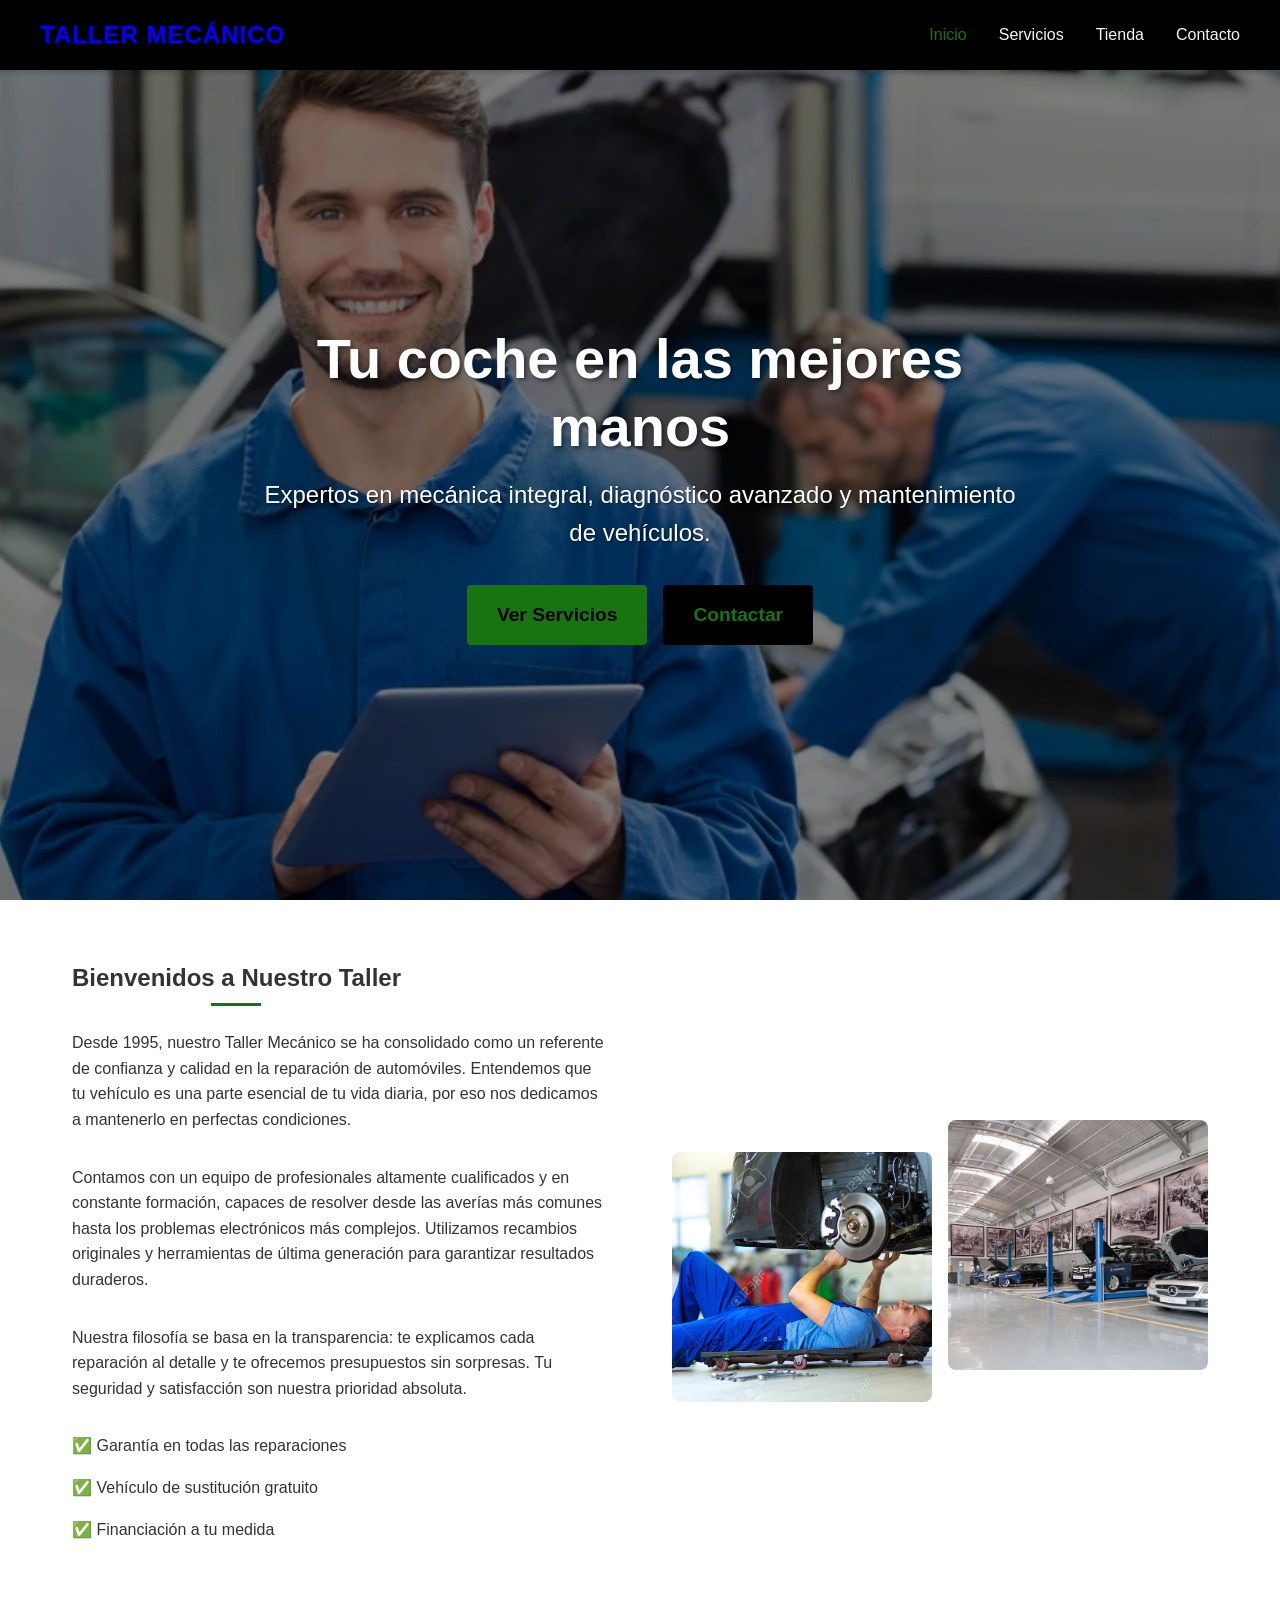
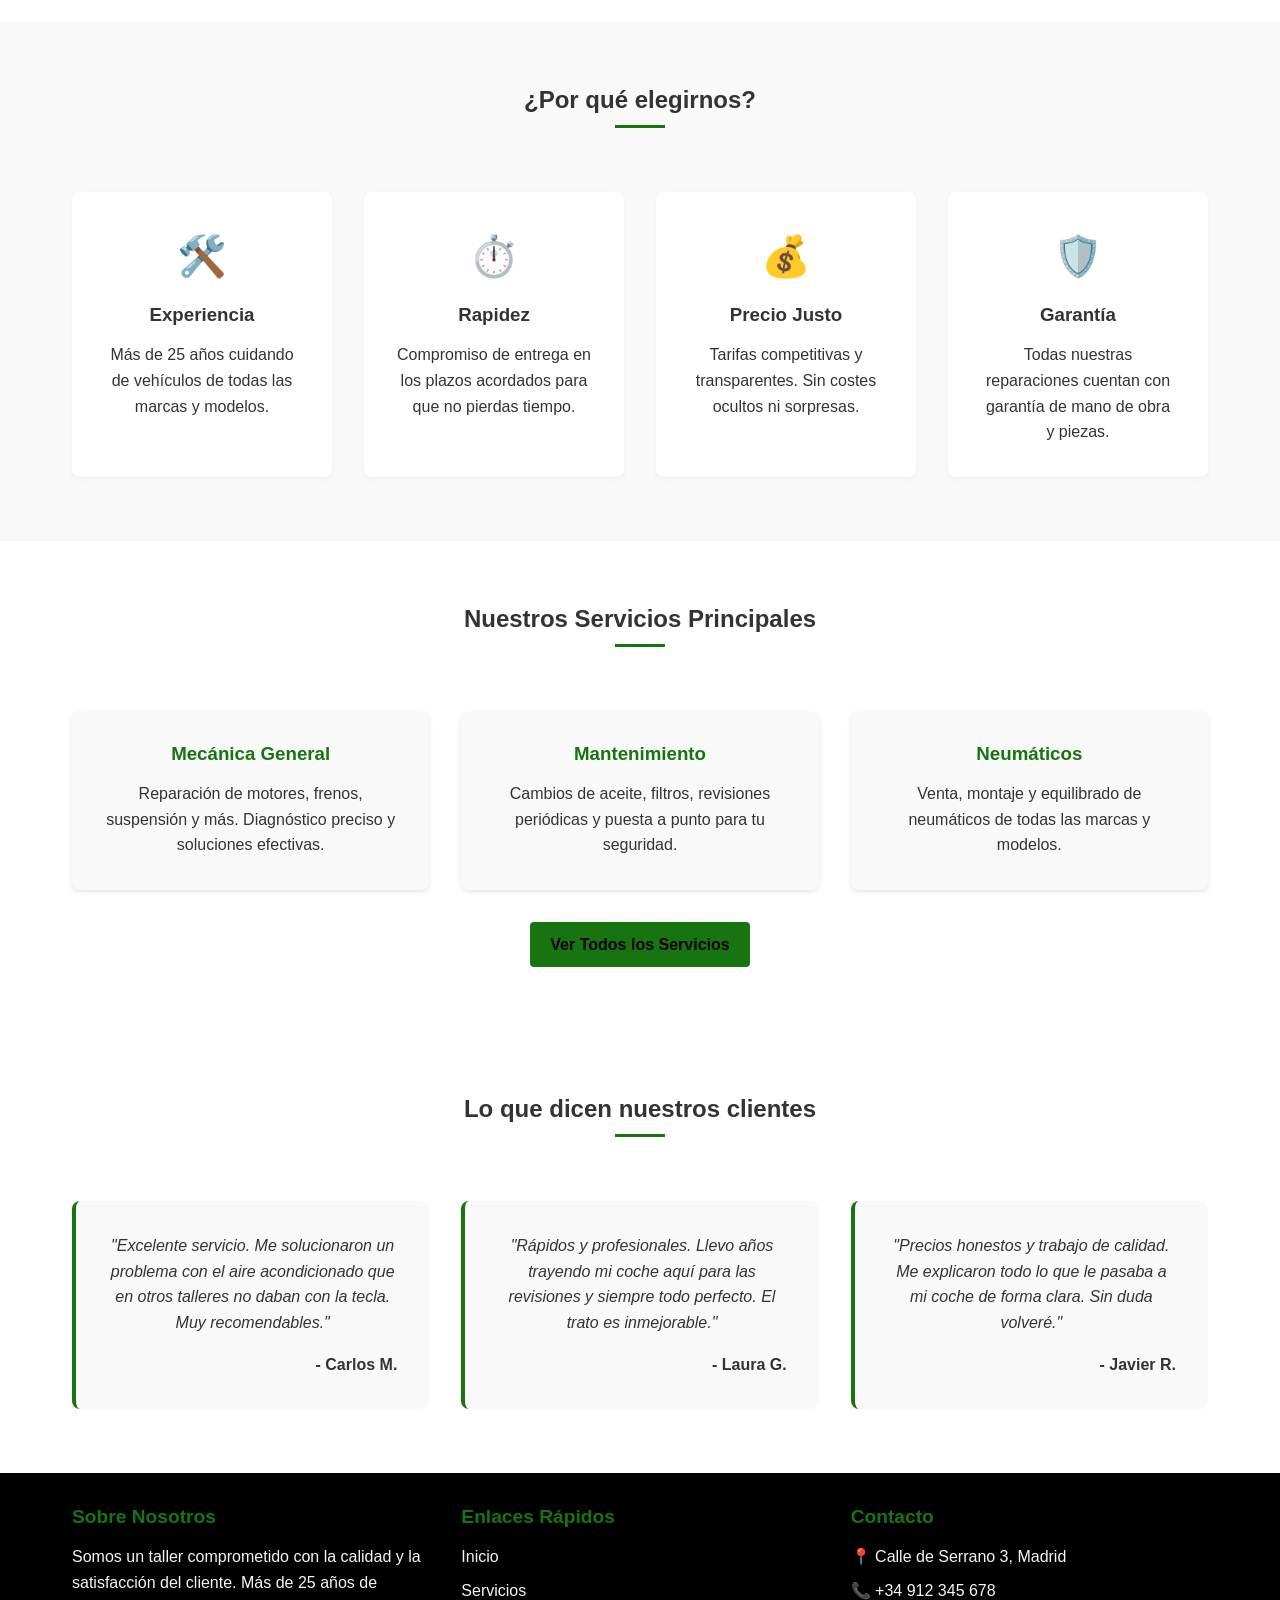
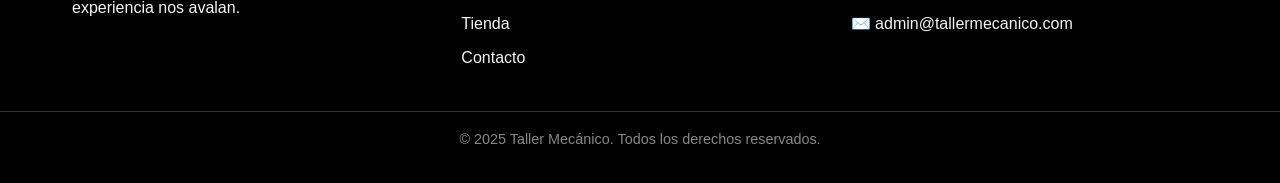
<file: index.html>
<!DOCTYPE html>
<html lang="es">

<head>
    <meta charset="UTF-8">
    <meta name="viewport" content="width=device-width, initial-scale=1.0">
    <title>Taller Mecánico - Inicio</title>
    <!-- Enlazamos nuestra hoja de estilos -->
    <link rel="stylesheet" href="css/style.css">
</head>

<body>
    <!-- Cabecera con Logo y Menú -->
    <header>
        <div class="header-container">
            <div class="logo">Taller Mecánico</div>
            <nav>
                <ul>
                    <li><a href="index.html" class="active">Inicio</a></li>
                    <li><a href="pages/services.html">Servicios</a></li>
                    <li><a href="pages/shop.html">Tienda</a></li>
                    <li><a href="pages/contact.html">Contacto</a></li>
                </ul>
            </nav>
        </div>
    </header>

    <!-- Contenido Principal (ocupa todo el ancho) -->
    <main class="main-full-width">

        <!-- Sección Hero (Imagen a pantalla completa) -->
        <section class="hero-fullscreen"
            style="background-image: url(imagenes/Taller\ mecanico.webp);">
            <div class="hero-overlay"></div>
            <div class="hero-content">
                <h1 class="hero-title">Tu coche en las mejores manos</h1>
                <p class="hero-subtitle">
                    Expertos en mecánica integral, diagnóstico avanzado y mantenimiento de vehículos.
                </p>
                <div class="hero-buttons">
                    <a href="pages/services.html" class="btn btn-large">Ver Servicios</a>
                    <a href="pages/contact.html" class="btn btn-large btn-alt">Contactar</a>
                </div>
            </div>
        </section>

        <!-- Sección Sobre Nosotros -->
        <section class="about-section">
            <div class="container-centered">
                <div class="about-container">
                    <div class="about-text">
                        <h2 class="section-title section-title-left">Bienvenidos a Nuestro Taller</h2>
                        <p class="mb-2">
                            Desde 1995, nuestro Taller Mecánico se ha consolidado como un referente de confianza y
                            calidad en la reparación de automóviles. Entendemos que tu vehículo es una parte esencial de
                            tu vida diaria, por eso nos dedicamos a mantenerlo en perfectas condiciones.
                        </p>
                        <p class="mb-2">
                            Contamos con un equipo de profesionales altamente cualificados y en constante formación,
                            capaces de resolver desde las averías más comunes hasta los problemas electrónicos más
                            complejos. Utilizamos recambios originales y herramientas de última generación para
                            garantizar resultados duraderos.
                        </p>
                        <p class="mb-2">
                            Nuestra filosofía se basa en la transparencia: te explicamos cada reparación al detalle y te
                            ofrecemos presupuestos sin sorpresas. Tu seguridad y satisfacción son nuestra prioridad
                            absoluta.
                        </p>
                        <ul style="list-style: none; margin-top: 1rem;">
                            <li class="mb-1">✅ Garantía en todas las reparaciones</li>
                            <li class="mb-1">✅ Vehículo de sustitución gratuito</li>
                            <li class="mb-1">✅ Financiación a tu medida</li>
                        </ul>
                    </div>
                    <div class="about-images">
                        <img src="imagenes/mecanico trabajando.jpg"
                            alt="Mecánico trabajando">
                        <img src="imagenes/taller moderno.jpg"
                            alt="Taller moderno">
                    </div>
                </div>
            </div>
        </section>

        <!-- Sección ¿Por qué elegirnos? -->
        <section class="features-section">
            <div class="container-centered">
                <h2 class="section-title">¿Por qué elegirnos?</h2>
                <div class="features-grid">
                    <div class="feature-item">
                        <div class="feature-icon">🛠️</div>
                        <h3>Experiencia</h3>
                        <p>Más de 25 años cuidando de vehículos de todas las marcas y modelos.</p>
                    </div>
                    <div class="feature-item">
                        <div class="feature-icon">⏱️</div>
                        <h3>Rapidez</h3>
                        <p>Compromiso de entrega en los plazos acordados para que no pierdas tiempo.</p>
                    </div>
                    <div class="feature-item">
                        <div class="feature-icon">💰</div>
                        <h3>Precio Justo</h3>
                        <p>Tarifas competitivas y transparentes. Sin costes ocultos ni sorpresas.</p>
                    </div>
                    <div class="feature-item">
                        <div class="feature-icon">🛡️</div>
                        <h3>Garantía</h3>
                        <p>Todas nuestras reparaciones cuentan con garantía de mano de obra y piezas.</p>
                    </div>
                </div>
            </div>
        </section>

        <!-- Resumen de Servicios -->
        <section class="summary-section">
            <h2 class="section-title">Nuestros Servicios Principales</h2>
            <div class="summary-grid">
                <div class="card-center">
                    <h3>Mecánica General</h3>
                    <p>Reparación de motores, frenos, suspensión y más. Diagnóstico preciso y soluciones efectivas.</p>
                </div>
                <div class="card-center">
                    <h3>Mantenimiento</h3>
                    <p>Cambios de aceite, filtros, revisiones periódicas y puesta a punto para tu seguridad.</p>
                </div>
                <div class="card-center">
                    <h3>Neumáticos</h3>
                    <p>Venta, montaje y equilibrado de neumáticos de todas las marcas y modelos.</p>
                </div>
            </div>
            <div class="text-center mt-2">
                <a href="pages/services.html" class="btn">Ver Todos los Servicios</a>
            </div>
        </section>

        <!-- Sección Testimonios -->
        <section class="testimonials-section">
            <div class="container-centered">
                <h2 class="section-title">Lo que dicen nuestros clientes</h2>
                <div class="features-grid">
                    <div class="testimonial-card">
                        <p class="testimonial-text">"Excelente servicio. Me solucionaron un problema con el aire
                            acondicionado que en otros talleres no daban con la tecla. Muy recomendables."</p>
                        <p class="testimonial-author">- Carlos M.</p>
                    </div>
                    <div class="testimonial-card">
                        <p class="testimonial-text">"Rápidos y profesionales. Llevo años trayendo mi coche aquí para las
                            revisiones y siempre todo perfecto. El trato es inmejorable."</p>
                        <p class="testimonial-author">- Laura G.</p>
                    </div>
                    <div class="testimonial-card">
                        <p class="testimonial-text">"Precios honestos y trabajo de calidad. Me explicaron todo lo que le
                            pasaba a mi coche de forma clara. Sin duda volveré."</p>
                        <p class="testimonial-author">- Javier R.</p>
                    </div>
                </div>
            </div>
        </section>
    </main>

    <!-- Pie de Página -->
    <footer>
        <div class="footer-container">
            <div class="footer-section">
                <h3>Sobre Nosotros</h3>
                <p>Somos un taller comprometido con la calidad y la satisfacción del cliente. Más de 25 años de
                    experiencia nos avalan.</p>
            </div>
            <div class="footer-section">
                <h3>Enlaces Rápidos</h3>
                <ul>
                    <li><a href="index.html">Inicio</a></li>
                    <li><a href="pages/services.html">Servicios</a></li>
                    <li><a href="pages/shop.html">Tienda</a></li>
                    <li><a href="pages/contact.html">Contacto</a></li>
                </ul>
            </div>
            <div class="footer-section">
                <h3>Contacto</h3>
                <ul>
                    <li>📍 Calle de Serrano 3, Madrid</li>
                    <li>📞 +34 912 345 678</li>
                    <li>✉️ admin@tallermecanico.com</li>
                </ul>
            </div>
        </div>
        <div class="copyright">
            &copy; 2025 Taller Mecánico. Todos los derechos reservados.
        </div>
    </footer>
</body>

</html>
</file>
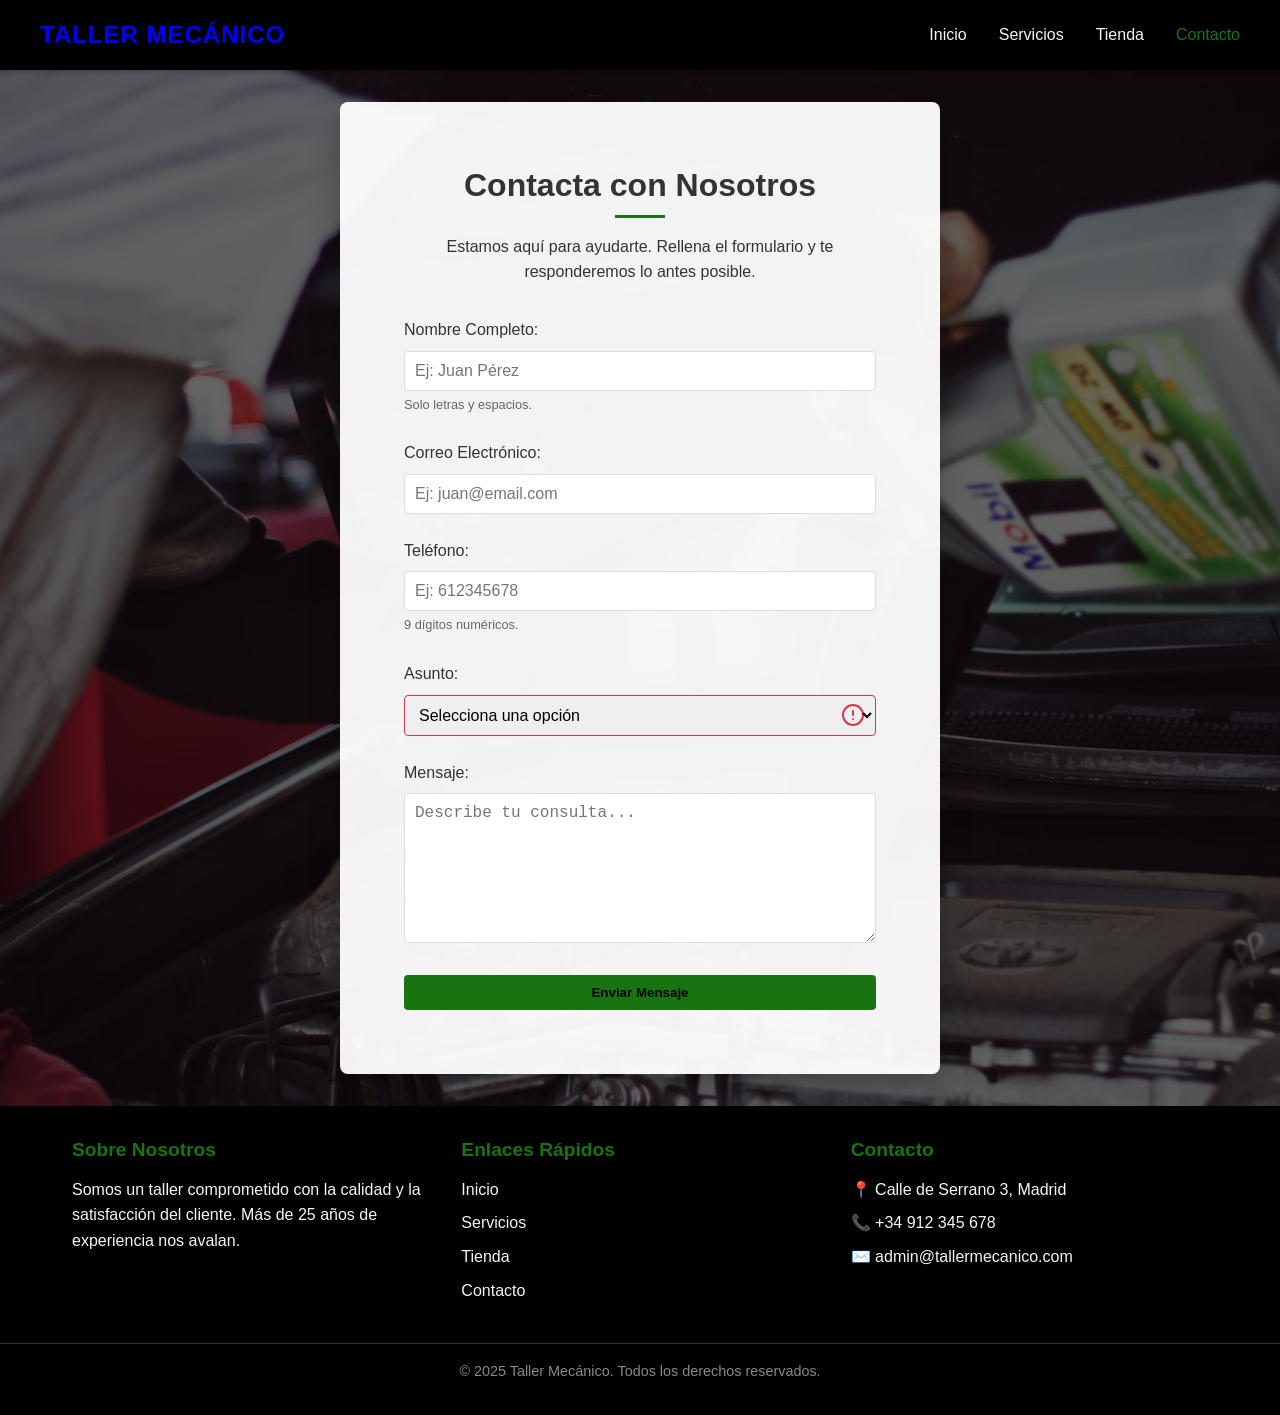
<file: pages/contact.html>
<!DOCTYPE html>
<html lang="es">

<head>
    <meta charset="UTF-8">
    <meta name="viewport" content="width=device-width, initial-scale=1.0">
    <title>Taller Mecánico - Contacto</title>
    <!-- Enlazamos hoja de estilos (subimos un nivel con ../) -->
    <link rel="stylesheet" href="../css/style.css">
</head>

<body>
    <!-- Cabecera -->
    <header>
        <div class="header-container">
            <div class="logo">Taller Mecánico</div>
            <nav>
                <ul>
                    <li><a href="../index.html">Inicio</a></li>
                    <li><a href="services.html">Servicios</a></li>
                    <li><a href="shop.html">Tienda</a></li>
                    <li><a href="contact.html" class="active">Contacto</a></li>
                </ul>
            </nav>
        </div>
    </header>

    <!-- Contenido Principal -->
    <main class="main-full-width">
        <!-- Fondo con imagen y formulario flotante -->
        <div class="contact-page-wrapper"
            style="background-image: url(../imagenes/fondo\ contacto.avif)";>
            <div class="contact-overlay"></div>

            <div class="contact-container-floating">
                <h1 class="section-title" style="margin-bottom: 1rem;">Contacta con Nosotros</h1>
                <p class="text-center mb-2">Estamos aquí para ayudarte. Rellena el formulario y te responderemos lo
                    antes posible.</p>

                <form action="#" method="POST">
                    <!-- Campo Nombre -->
                    <div class="form-group">
                        <label for="nombre">Nombre Completo:</label>
                        <input type="text" id="nombre" name="nombre" placeholder="Ej: Juan Pérez" required minlength="3"
                            pattern="[A-Za-zÁ-Úá-úñÑ ]+">
                        <small class="text-small">Solo letras y espacios.</small>
                    </div>

                    <!-- Campo Email -->
                    <div class="form-group">
                        <label for="email">Correo Electrónico:</label>
                        <input type="email" id="email" name="email" placeholder="Ej: juan@email.com" required
                            pattern="[a-z0-9._%+-]+@[a-z0-9.-]+\.[a-z]{2,}$">
                    </div>

                    <!-- Campo Teléfono -->
                    <div class="form-group">
                        <label for="telefono">Teléfono:</label>
                        <input type="tel" id="telefono" name="telefono" placeholder="Ej: 612345678" required
                            pattern="[0-9]{9}">
                        <small class="text-small">9 dígitos numéricos.</small>
                    </div>

                    <!-- Campo Asunto (Selector) -->
                    <div class="form-group">
                        <label for="asunto">Asunto:</label>
                        <select id="asunto" name="asunto" required>
                            <option value="" disabled selected>Selecciona una opción</option>
                            <option value="cita">Pedir Cita</option>
                            <option value="presupuesto">Solicitar Presupuesto</option>
                            <option value="informacion">Información General</option>
                            <option value="reclamacion">Reclamación</option>
                        </select>
                    </div>

                    <!-- Campo Mensaje -->
                    <div class="form-group">
                        <label for="mensaje">Mensaje:</label>
                        <textarea id="mensaje" name="mensaje" placeholder="Describe tu consulta..." required
                            minlength="10"></textarea>
                    </div>

                    <!-- Botón Enviar -->
                    <button type="submit" class="btn btn-full">Enviar Mensaje</button>
                </form>
            </div>
        </div>
    </main>

    <!-- Pie de Página -->
    <footer>
        <div class="footer-container">
            <div class="footer-section">
                <h3>Sobre Nosotros</h3>
                <p>Somos un taller comprometido con la calidad y la satisfacción del cliente. Más de 25 años de
                    experiencia nos avalan.</p>
            </div>
            <div class="footer-section">
                <h3>Enlaces Rápidos</h3>
                <ul>
                    <li><a href="../index.html">Inicio</a></li>
                    <li><a href="services.html">Servicios</a></li>
                    <li><a href="shop.html">Tienda</a></li>
                    <li><a href="contact.html">Contacto</a></li>
                </ul>
            </div>
            <div class="footer-section">
                <h3>Contacto</h3>
                <ul>
                    <li>📍 Calle de Serrano 3, Madrid</li>
                    <li>📞 +34 912 345 678</li>
                    <li>✉️ admin@tallermecanico.com</li>
                </ul>
            </div>
        </div>
        <div class="copyright">
            &copy; 2025 Taller Mecánico. Todos los derechos reservados.
        </div>
    </footer>
</body>

</html>
</file>
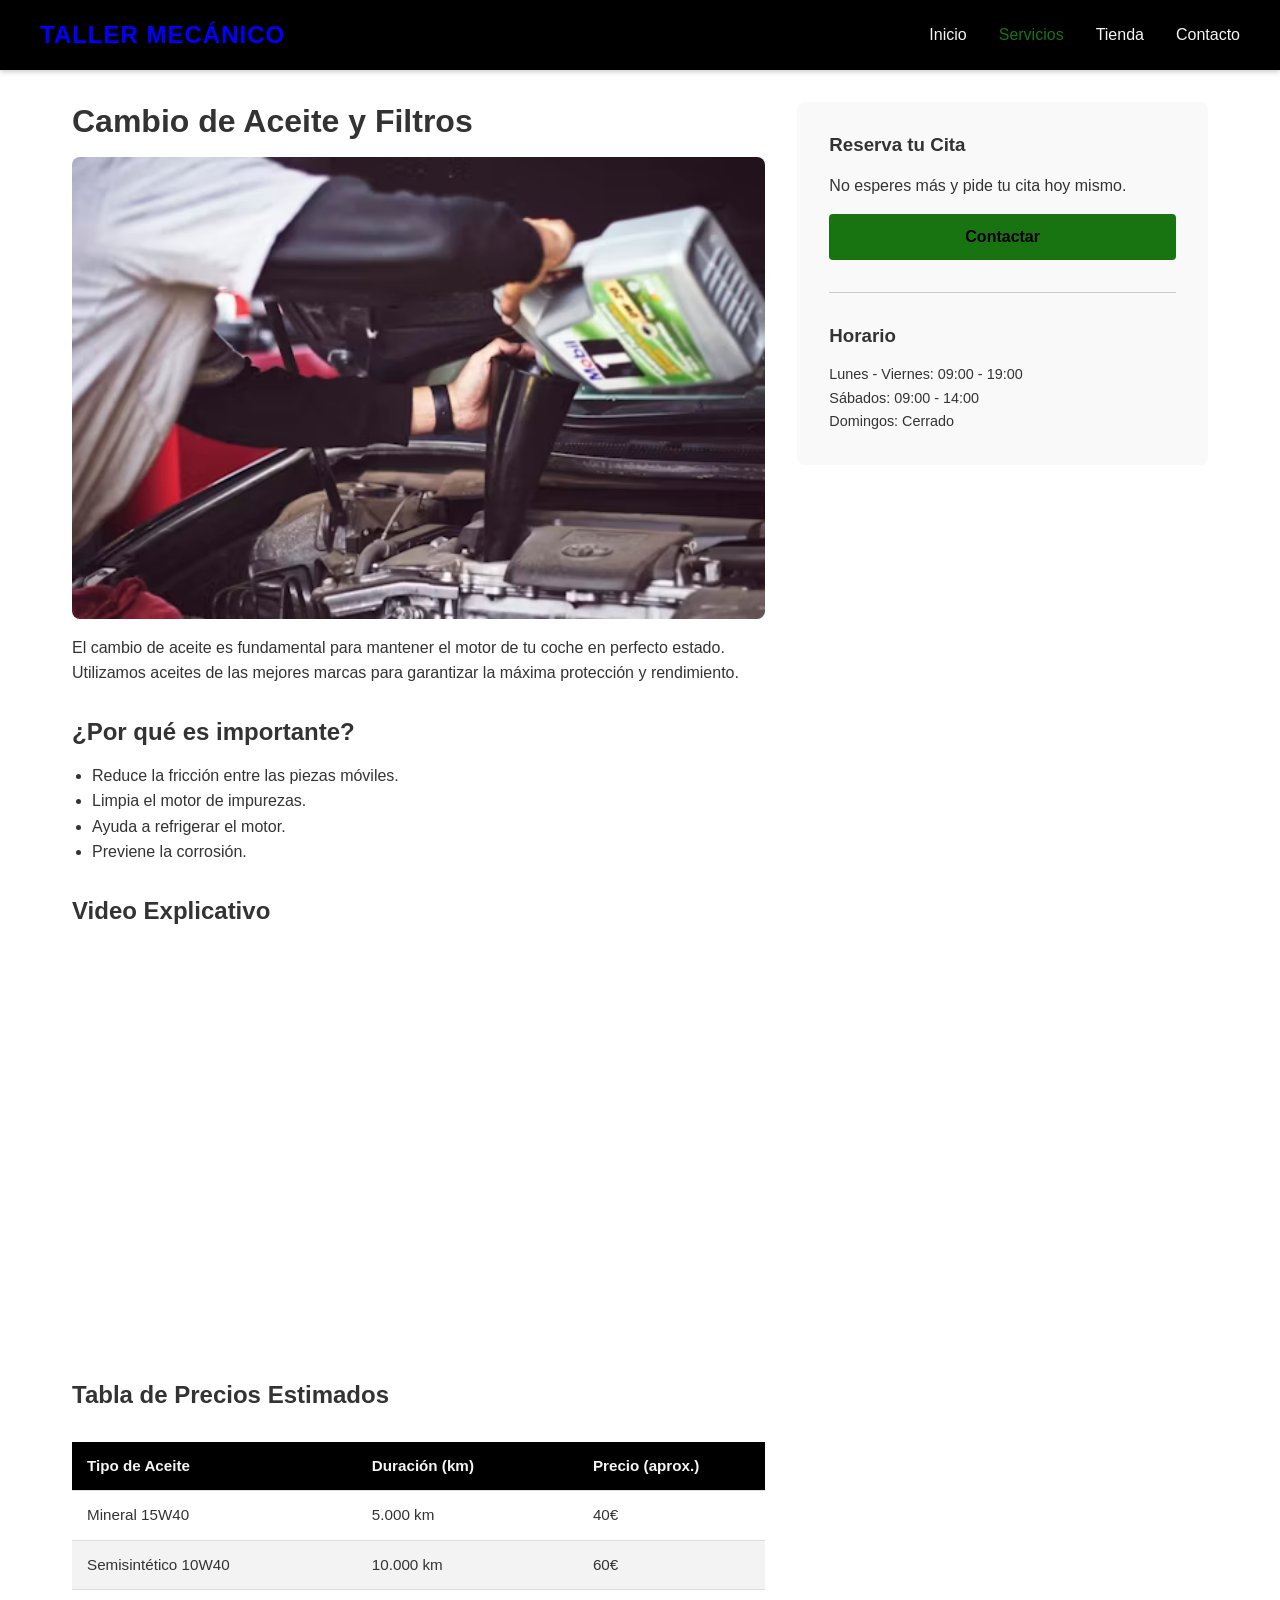
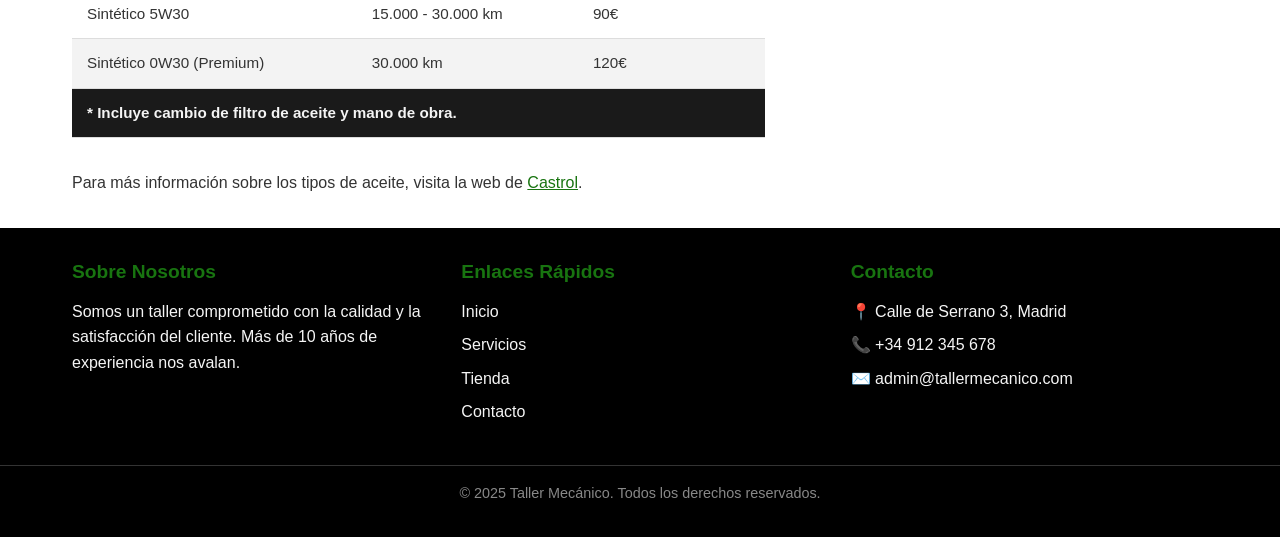
<file: pages/detail-1.html>
<!DOCTYPE html>
<html lang="es">

<head>
    <meta charset="UTF-8">
    <meta name="viewport" content="width=device-width, initial-scale=1.0">
    <title>Taller Mecánico - Cambio de Aceite</title>
    <link rel="stylesheet" href="../css/style.css">
</head>

<body>
    <header>
        <div class="header-container">
            <div class="logo">Taller Mecánico</div>
            <nav>
                <ul>
                    <li><a href="../index.html">Inicio</a></li>
                    <li><a href="services.html" class="active">Servicios</a></li>
                    <li><a href="shop.html">Tienda</a></li>
                    <li><a href="contact.html">Contacto</a></li>
                </ul>
            </nav>
        </div>
    </header>

    <main>
        <div class="detail-container">
            <div class="detail-content">
                <h1>Cambio de Aceite y Filtros</h1>
                <img src="../imagenes/item1.avif"
                    alt="Cambio de Aceite" style="width: 100%; border-radius: 8px; margin-bottom: 1rem;">

                <p class="mb-2">El cambio de aceite es fundamental para mantener el motor de tu coche en perfecto
                    estado. Utilizamos aceites de las mejores marcas para garantizar la máxima protección y rendimiento.
                </p>

                <h2>¿Por qué es importante?</h2>
                <ul style="list-style-type: disc; margin-left: 20px; margin-bottom: 2rem;">
                    <li>Reduce la fricción entre las piezas móviles.</li>
                    <li>Limpia el motor de impurezas.</li>
                    <li>Ayuda a refrigerar el motor.</li>
                    <li>Previene la corrosión.</li>
                </ul>

                <h2>Video Explicativo</h2>
                <!-- Video simplificado para asegurar compatibilidad -->
                <iframe width="100%" height="400" src="https://www.youtube.com/embed/Q-aKhjJOO1w"
                    title="Video Explicativo" frameborder="0"
                    allow="accelerometer; autoplay; clipboard-write; encrypted-media; gyroscope; picture-in-picture"
                    allowfullscreen style="border-radius: 8px; margin-bottom: 2rem;"></iframe>

                <h2>Tabla de Precios Estimados</h2>
                <table>
                    <thead>
                        <tr>
                            <th>Tipo de Aceite</th>
                            <th>Duración (km)</th>
                            <th>Precio (aprox.)</th>
                        </tr>
                    </thead>
                    <tbody>
                        <tr>
                            <td>Mineral 15W40</td>
                            <td>5.000 km</td>
                            <td>40€</td>
                        </tr>
                        <tr>
                            <td>Semisintético 10W40</td>
                            <td>10.000 km</td>
                            <td>60€</td>
                        </tr>
                        <tr>
                            <td>Sintético 5W30</td>
                            <td>15.000 - 30.000 km</td>
                            <td>90€</td>
                        </tr>
                        <tr>
                            <td>Sintético 0W30 (Premium)</td>
                            <td>30.000 km</td>
                            <td>120€</td>
                        </tr>
                    </tbody>
                    <tfoot>
                        <tr>
                            <td colspan="3">* Incluye cambio de filtro de aceite y mano de obra.</td>
                        </tr>
                    </tfoot>
                </table>

                <p>Para más información sobre los tipos de aceite, visita la web de <a
                        href="https://www.castrol.com/es_es/spain/home.html" target="_blank"
                        style="color: var(--color-accent); text-decoration: underline;">Castrol</a>.</p>
            </div>

            <aside class="detail-sidebar">
                <h3>Reserva tu Cita</h3>
                <p class="mb-1">No esperes más y pide tu cita hoy mismo.</p>
                <a href="contact.html" class="btn" style="width: 100%; text-align: center;">Contactar</a>

                <hr style="margin: 2rem 0; border: 0; border-top: 1px solid #ccc;">

                <h3>Horario</h3>
                <ul style="font-size: 0.9rem;">
                    <li>Lunes - Viernes: 09:00 - 19:00</li>
                    <li>Sábados: 09:00 - 14:00</li>
                    <li>Domingos: Cerrado</li>
                </ul>
            </aside>
        </div>
    </main>

    <footer>
        <div class="footer-container">
            <div class="footer-section">
                <h3>Sobre Nosotros</h3>
                <p>Somos un taller comprometido con la calidad y la satisfacción del cliente. Más de 10 años de
                    experiencia nos avalan.</p>
            </div>
            <div class="footer-section">
                <h3>Enlaces Rápidos</h3>
                <ul>
                    <li><a href="../index.html">Inicio</a></li>
                    <li><a href="services.html">Servicios</a></li>
                    <li><a href="shop.html">Tienda</a></li>
                    <li><a href="contact.html">Contacto</a></li>
                </ul>
            </div>
            <div class="footer-section">
                <h3>Contacto</h3>
                <ul>
                    <li>📍 Calle de Serrano 3, Madrid</li>
                    <li>📞 +34 912 345 678</li>
                    <li>✉️ admin@tallermecanico.com</li>
                </ul>
            </div>
        </div>
        <div class="copyright">
            &copy; 2025 Taller Mecánico. Todos los derechos reservados.
        </div>
    </footer>
</body>

</html>
</file>
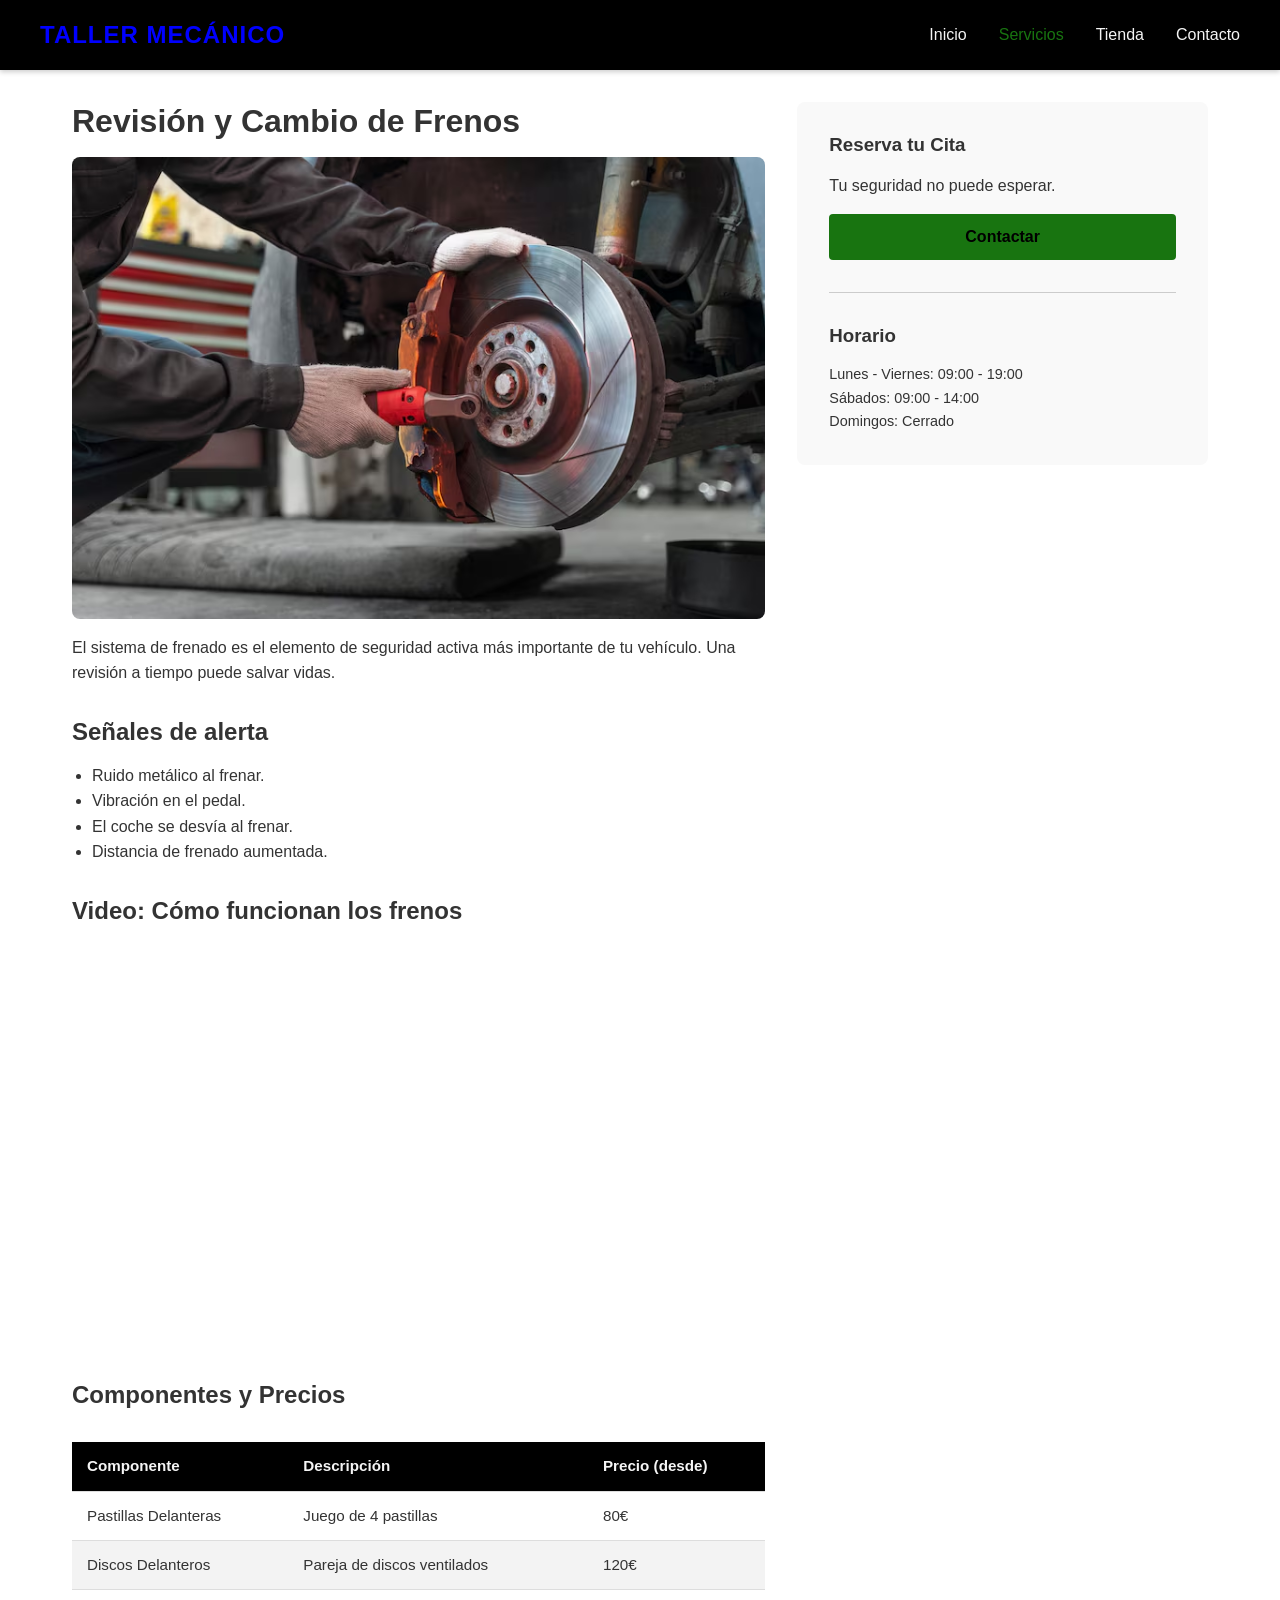
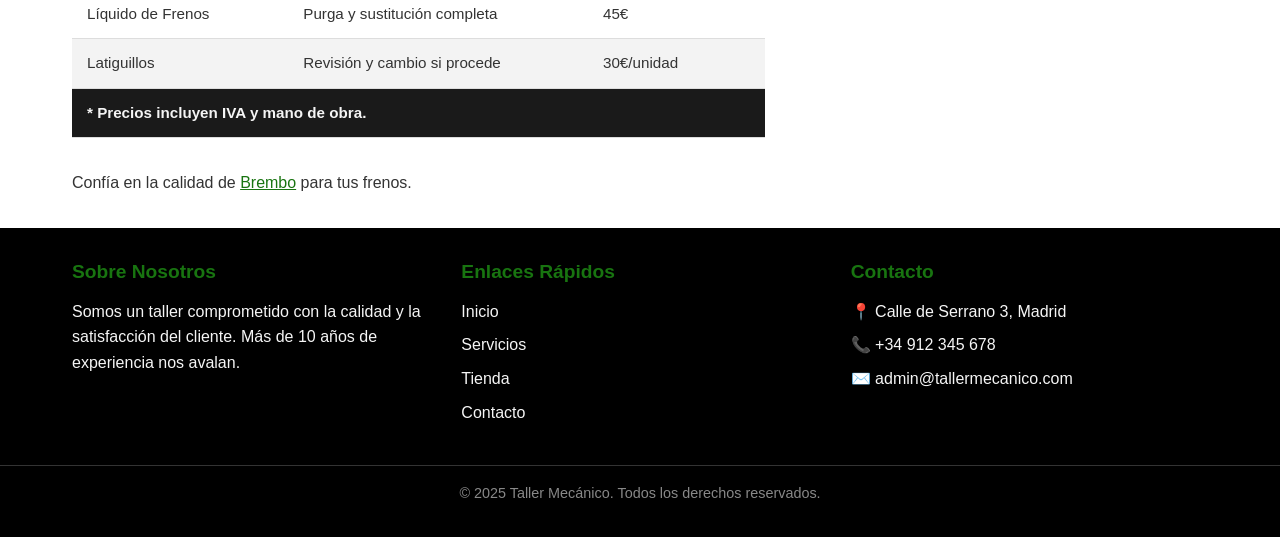
<file: pages/detail-2.html>
<!DOCTYPE html>
<html lang="es">

<head>
    <meta charset="UTF-8">
    <meta name="viewport" content="width=device-width, initial-scale=1.0">
    <title>Taller Mecánico - Revisión de Frenos</title>
    <link rel="stylesheet" href="../css/style.css">
</head>

<body>
    <header>
        <div class="header-container">
            <div class="logo">Taller Mecánico</div>
            <nav>
                <ul>
                    <li><a href="../index.html">Inicio</a></li>
                    <li><a href="services.html" class="active">Servicios</a></li>
                    <li><a href="shop.html">Tienda</a></li>
                    <li><a href="contact.html">Contacto</a></li>
                </ul>
            </nav>
        </div>
    </header>

    <main>
        <div class="detail-container">
            <div class="detail-content">
                <h1>Revisión y Cambio de Frenos</h1>
                <img src="../imagenes/item2.avif"
                    alt="Frenos" style="width: 100%; border-radius: 8px; margin-bottom: 1rem;">

                <p class="mb-2">El sistema de frenado es el elemento de seguridad activa más importante de tu vehículo.
                    Una revisión a tiempo puede salvar vidas.</p>

                <h2>Señales de alerta</h2>
                <ul style="list-style-type: disc; margin-left: 20px; margin-bottom: 2rem;">
                    <li>Ruido metálico al frenar.</li>
                    <li>Vibración en el pedal.</li>
                    <li>El coche se desvía al frenar.</li>
                    <li>Distancia de frenado aumentada.</li>
                </ul>

                <h2>Video: Cómo funcionan los frenos</h2>
                <!-- Video simplificado -->
                <iframe width="100%" height="400" src="https://www.youtube.com/embed/LiKOMk1plVY" title="Video Frenos"
                    frameborder="0"
                    allow="accelerometer; autoplay; clipboard-write; encrypted-media; gyroscope; picture-in-picture"
                    allowfullscreen style="border-radius: 8px; margin-bottom: 2rem;"></iframe>

                <h2>Componentes y Precios</h2>
                <table>
                    <thead>
                        <tr>
                            <th>Componente</th>
                            <th>Descripción</th>
                            <th>Precio (desde)</th>
                        </tr>
                    </thead>
                    <tbody>
                        <tr>
                            <td>Pastillas Delanteras</td>
                            <td>Juego de 4 pastillas</td>
                            <td>80€</td>
                        </tr>
                        <tr>
                            <td>Discos Delanteros</td>
                            <td>Pareja de discos ventilados</td>
                            <td>120€</td>
                        </tr>
                        <tr>
                            <td>Líquido de Frenos</td>
                            <td>Purga y sustitución completa</td>
                            <td>45€</td>
                        </tr>
                        <tr>
                            <td>Latiguillos</td>
                            <td>Revisión y cambio si procede</td>
                            <td>30€/unidad</td>
                        </tr>
                    </tbody>
                    <tfoot>
                        <tr>
                            <td colspan="3">* Precios incluyen IVA y mano de obra.</td>
                        </tr>
                    </tfoot>
                </table>

                <p>Confía en la calidad de <a href="https://www.brembo.com/es" target="_blank"
                        style="color: var(--color-accent); text-decoration: underline;">Brembo</a> para tus frenos.</p>
            </div>

            <aside class="detail-sidebar">
                <h3>Reserva tu Cita</h3>
                <p class="mb-1">Tu seguridad no puede esperar.</p>
                <a href="contact.html" class="btn" style="width: 100%; text-align: center;">Contactar</a>

                <hr style="margin: 2rem 0; border: 0; border-top: 1px solid #ccc;">

                <h3>Horario</h3>
                <ul style="font-size: 0.9rem;">
                    <li>Lunes - Viernes: 09:00 - 19:00</li>
                    <li>Sábados: 09:00 - 14:00</li>
                    <li>Domingos: Cerrado</li>
                </ul>
            </aside>
        </div>
    </main>

    <footer>
        <div class="footer-container">
            <div class="footer-section">
                <h3>Sobre Nosotros</h3>
                <p>Somos un taller comprometido con la calidad y la satisfacción del cliente. Más de 10 años de
                    experiencia nos avalan.</p>
            </div>
            <div class="footer-section">
                <h3>Enlaces Rápidos</h3>
                <ul>
                    <li><a href="../index.html">Inicio</a></li>
                    <li><a href="services.html">Servicios</a></li>
                    <li><a href="shop.html">Tienda</a></li>
                    <li><a href="contact.html">Contacto</a></li>
                </ul>
            </div>
            <div class="footer-section">
                <h3>Contacto</h3>
                <ul>
                    <li>📍 Calle de Serrano 3, Madrid</li>
                    <li>📞 +34 912 345 678</li>
                    <li>✉️ admin@tallermecanico.com</li>
                </ul>
            </div>
        </div>
        <div class="copyright">
            &copy; 2025 Taller Mecánico. Todos los derechos reservados.
        </div>
    </footer>
</body>

</html>
</file>
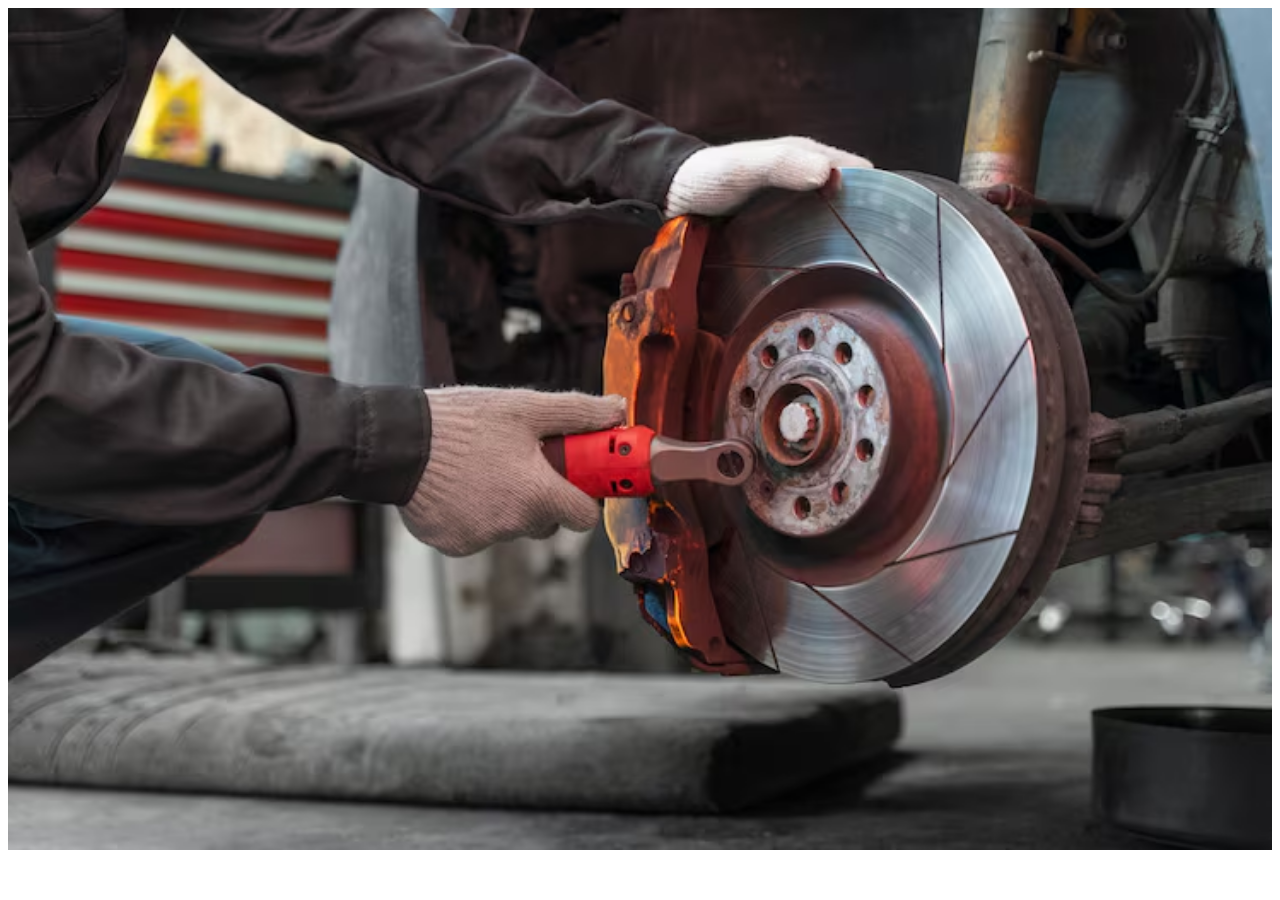
<file: pages/nueva-pagina.html>
<!DOCTYPE html>
<html lang="es">
<head>
    <meta charset="UTF-8">
    <title>Imagen en nueva pestaña</title>
    <link rel="stylesheet" href="../css/estilo.css">
</head>
<body>

    <!-- Enlace a la imagen con target="_blank" para nueva pestaña -->
    <a href="../imagenes/item2.avif" target="_blank">
        <img src="../imagenes/item2.avif" alt="Descripción de la imagen" class="miniatura">
    </a>

</body>
</html>
</file>
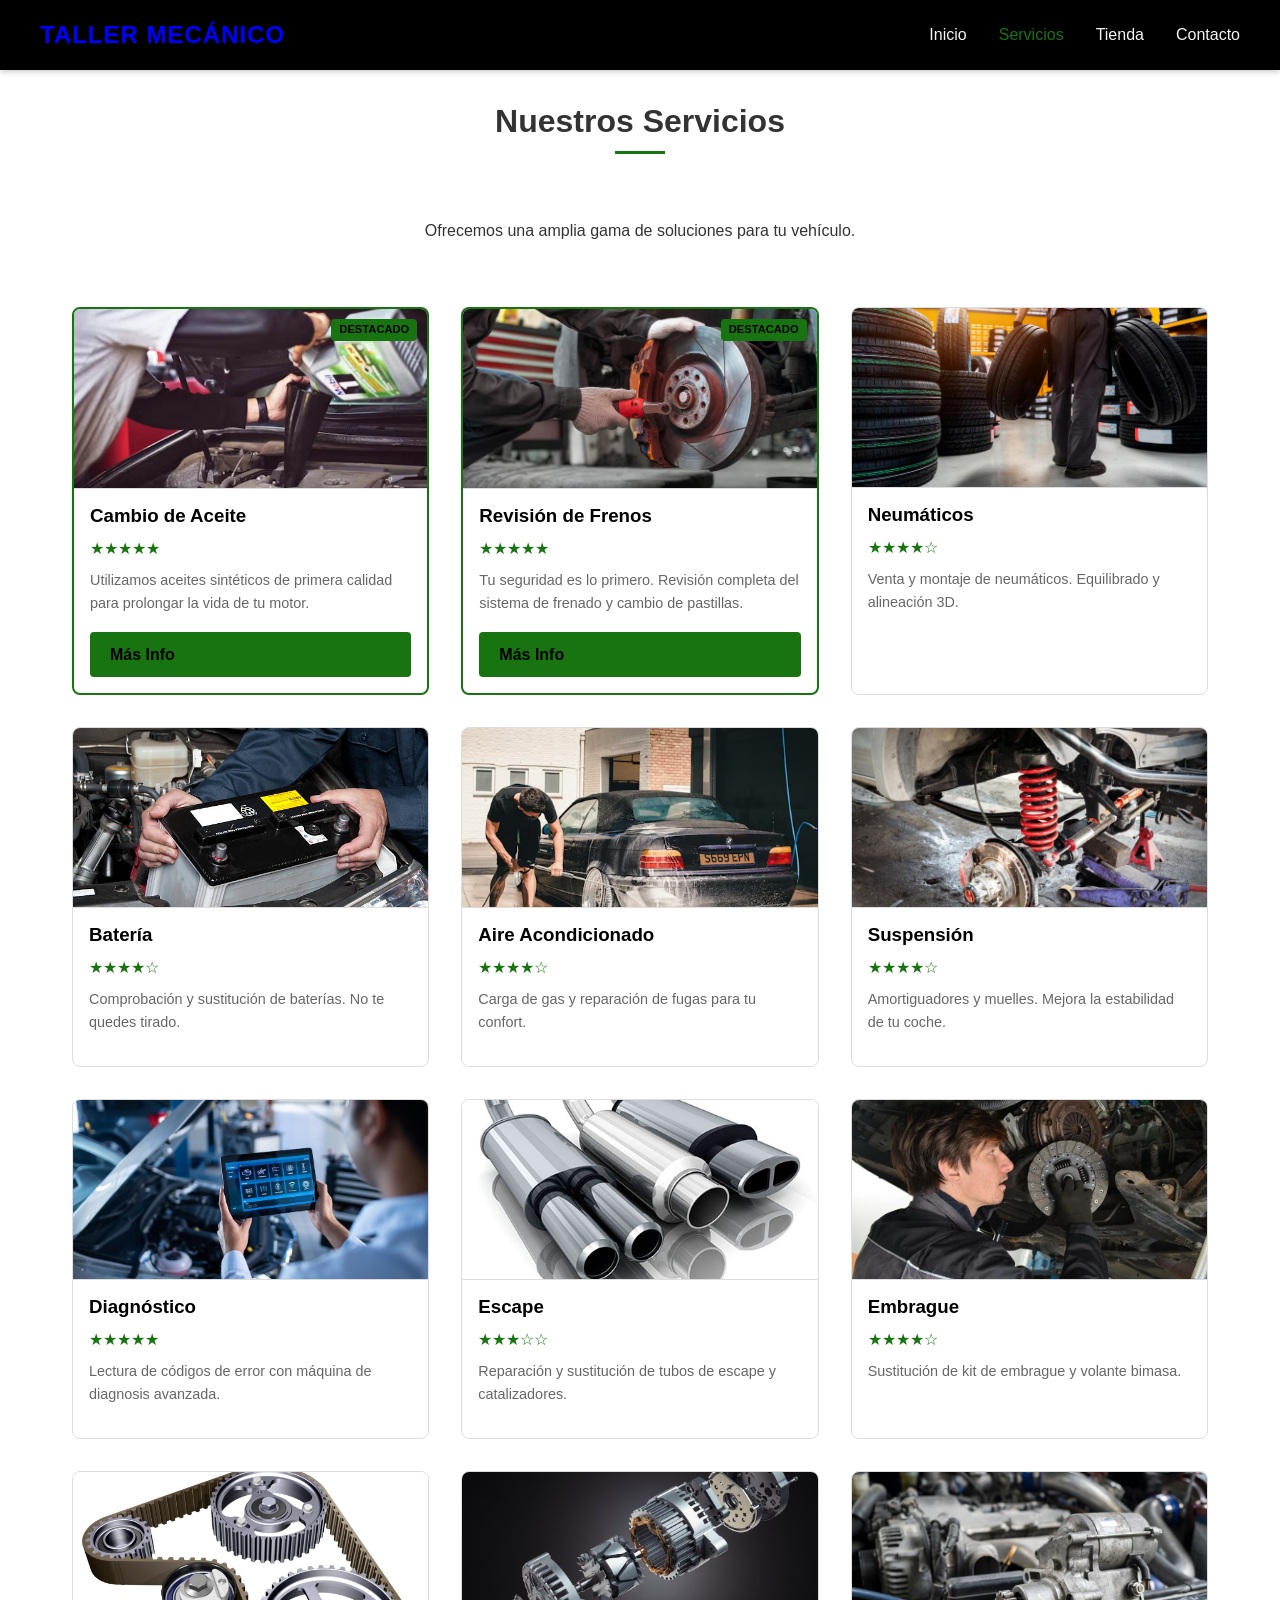
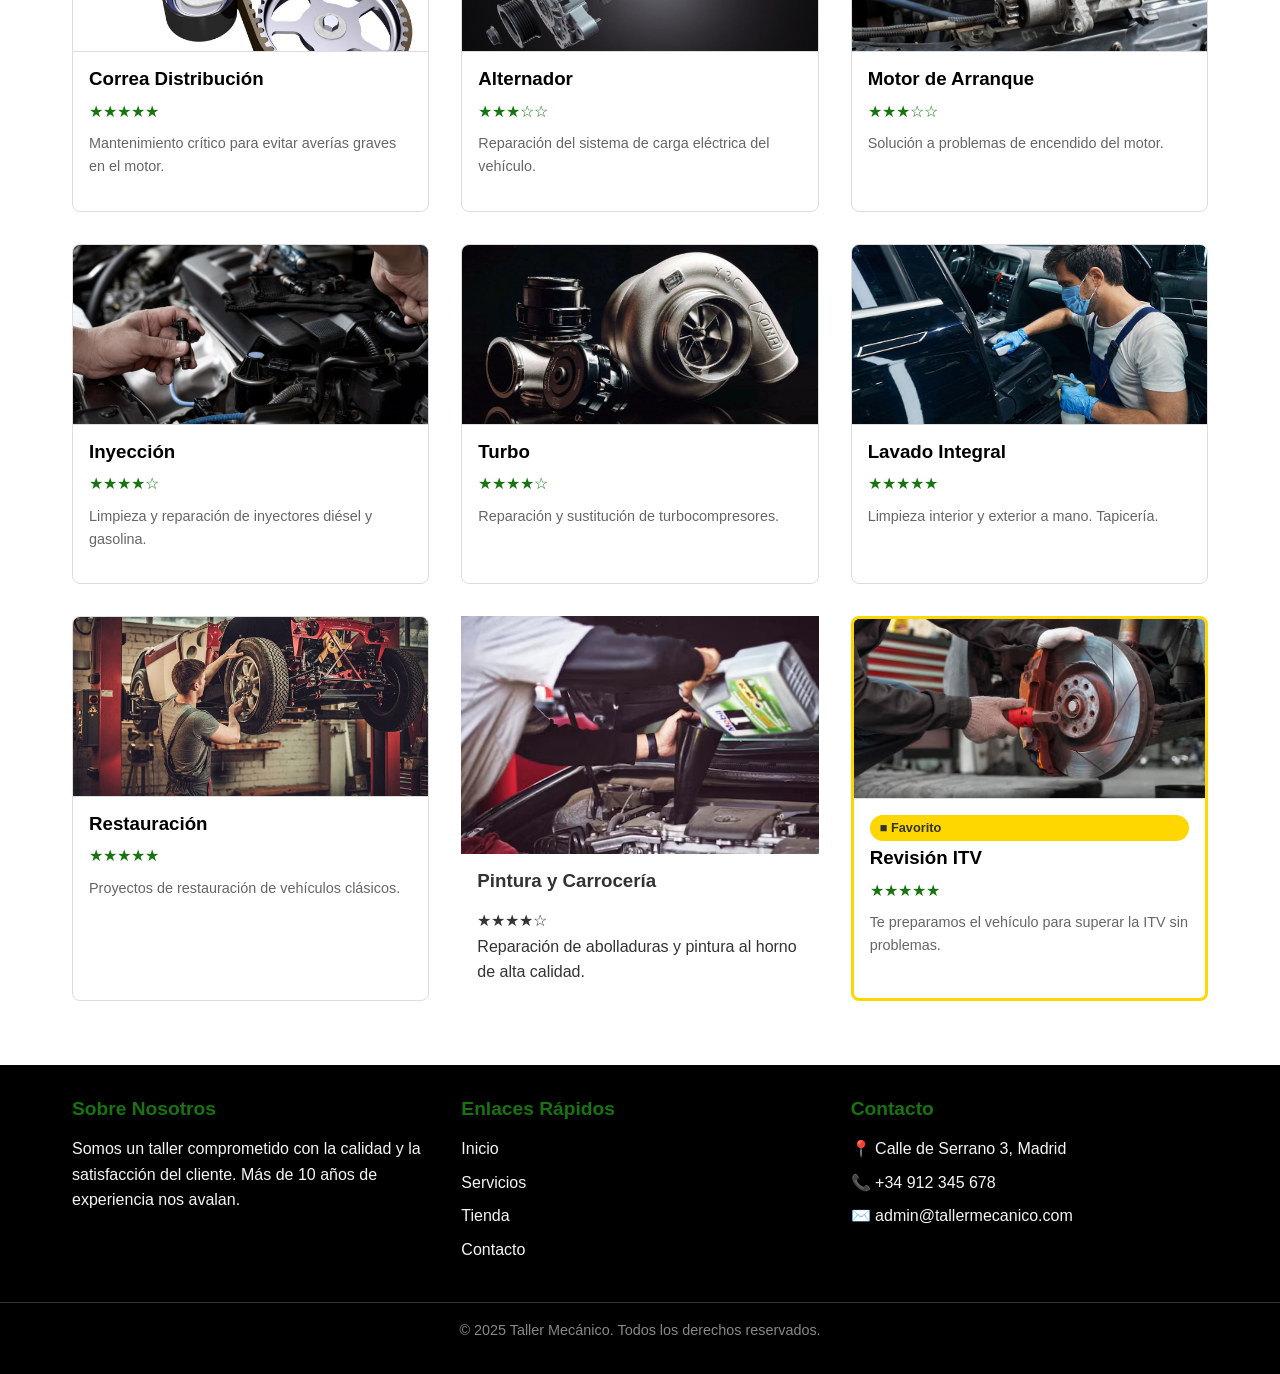
<file: pages/services.html>
<!DOCTYPE html>
<html lang="es">

<head>
    <meta charset="UTF-8">
    <meta name="viewport" content="width=device-width, initial-scale=1.0">
    <title>Taller Mecánico - Servicios</title>
    <link rel="stylesheet" href="../css/style.css">
</head>

<body>
    <header>
        <div class="header-container">
            <div class="logo">Taller Mecánico</div>
            <nav>
                <ul>
                    <li><a href="../index.html">Inicio</a></li>
                    <li><a href="services.html" class="active">Servicios</a></li>
                    <li><a href="shop.html">Tienda</a></li>
                    <li><a href="contact.html">Contacto</a></li>
                </ul>
            </nav>
        </div>
    </header>

    <main>
        <h1 class="section-title">Nuestros Servicios</h1>
        <p class="text-center mb-2">Ofrecemos una amplia gama de soluciones para tu vehículo.</p>

        <div class="services-grid">
            <!-- Featured Item 1 -->
            <article class="service-card featured">
                <img src="../imagenes/item1.avif"
                    alt="Cambio de Aceite">
                <div class="service-card-content">
                    <h3>Cambio de Aceite</h3>
                    <div class="rating">★★★★★</div>
                    <p>Utilizamos aceites sintéticos de primera calidad para prolongar la vida de tu motor.</p>
                    <a href="detail-1.html" class="btn">Más Info</a>
                </div>
            </article>

            <!-- Featured Item 2 -->
            <article class="service-card featured">
                <img src="../imagenes/item2.avif"
                    alt="Revisión de Frenos">
                <div class="service-card-content">
                    <h3>Revisión de Frenos</h3>
                    <div class="rating">★★★★★</div>
                    <p>Tu seguridad es lo primero. Revisión completa del sistema de frenado y cambio de pastillas.</p>
                    <a href="detail-2.html" class="btn">Más Info</a>
                </div>
            </article>

            <!-- Item 3 -->
            <article class="service-card">
                <img src="../imagenes/item3.avif"
                    alt="Neumáticos">
                <div class="service-card-content">
                    <h3>Neumáticos</h3>
                    <div class="rating">★★★★☆</div>
                    <p>Venta y montaje de neumáticos. Equilibrado y alineación 3D.</p>
                </div>
            </article>

            <!-- Item 4 -->
            <article class="service-card">
                <img src="../imagenes/item4.avif"
                    alt="Batería">
                <div class="service-card-content">
                    <h3>Batería</h3>
                    <div class="rating">★★★★☆</div>
                    <p>Comprobación y sustitución de baterías. No te quedes tirado.</p>
                </div>
            </article>

            <!-- Item 5 -->
            <article class="service-card">
                <img src="../imagenes/item5.avif"
                    alt="Aire Acondicionado">
                <div class="service-card-content">
                    <h3>Aire Acondicionado</h3>
                    <div class="rating">★★★★☆</div>
                    <p>Carga de gas y reparación de fugas para tu confort.</p>
                </div>
            </article>

            <!-- Item 6 -->
            <article class="service-card">
                <img src="../imagenes/item6.avif"
                    alt="Suspensión">
                <div class="service-card-content">
                    <h3>Suspensión</h3>
                    <div class="rating">★★★★☆</div>
                    <p>Amortiguadores y muelles. Mejora la estabilidad de tu coche.</p>
                </div>
            </article>

            <!-- Item 7 -->
            <article class="service-card">
                <img src="../imagenes/item7.avif"
                    alt="Diagnóstico">
                <div class="service-card-content">
                    <h3>Diagnóstico</h3>
                    <div class="rating">★★★★★</div>
                    <p>Lectura de códigos de error con máquina de diagnosis avanzada.</p>
                </div>
            </article>

            

            <!-- Item 8 -->
            <article class="service-card">
                <img src="../imagenes/item8.avif"
                    alt="Escape">
                <div class="service-card-content">
                    <h3>Escape</h3>
                    <div class="rating">★★★☆☆</div>
                    <p>Reparación y sustitución de tubos de escape y catalizadores.</p>
                </div>
            </article>

            <!-- Item 9 -->
            <article class="service-card">
                <img src="../imagenes/item9.avif"
                    alt="Embrague">
                <div class="service-card-content">
                    <h3>Embrague</h3>
                    <div class="rating">★★★★☆</div>
                    <p>Sustitución de kit de embrague y volante bimasa.</p>
                </div>
            </article>

            <!-- Item 10 -->
            <article class="service-card">
                <img src="../imagenes/item10.avif"
                    alt="Correa Distribución">
                <div class="service-card-content">
                    <h3>Correa Distribución</h3>
                    <div class="rating">★★★★★</div>
                    <p>Mantenimiento crítico para evitar averías graves en el motor.</p>
                </div>
            </article>

            

            
            <!-- Item 11 -->
            <article class="service-card">
                <img src="../imagenes/item11.avif"
                    alt="Alternador">
                <div class="service-card-content">
                    <h3>Alternador</h3>
                    <div class="rating">★★★☆☆</div>
                    <p>Reparación del sistema de carga eléctrica del vehículo.</p>
                </div>
            </article>

            <!-- Item 12 -->
            <article class="service-card">
                <img src="../imagenes/item12.avif"
                    alt="Motor de Arranque">
                <div class="service-card-content">
                    <h3>Motor de Arranque</h3>
                    <div class="rating">★★★☆☆</div>
                    <p>Solución a problemas de encendido del motor.</p>
                </div>
            </article>

            <!-- Item 13 -->
            <article class="service-card">
                <img src="../imagenes/item13.avif"
                    alt="Inyección">
                <div class="service-card-content">
                    <h3>Inyección</h3>
                    <div class="rating">★★★★☆</div>
                    <p>Limpieza y reparación de inyectores diésel y gasolina.</p>
                </div>
            </article>

            <!-- Item 14 -->
            <article class="service-card">
                <img src="../imagenes/item14.avif"
                    alt="Turbo">
                <div class="service-card-content">
                    <h3>Turbo</h3>
                    <div class="rating">★★★★☆</div>
                    <p>Reparación y sustitución de turbocompresores.</p>
                </div>
            </article>

            <!-- Item 15 -->
            <article class="service-card">
                <img src="../imagenes/item15.avif"
                    alt="Lavado">
                <div class="service-card-content">
                    <h3>Lavado Integral</h3>
                    <div class="rating">★★★★★</div>
                    <p>Limpieza interior y exterior a mano. Tapicería.</p>
                </div>
            </article>

            

            <!-- Item 16 -->
            <article class="service-card">
                <img src="../imagenes/item16.avif"
                    alt="Restauración">
                <div class="service-card-content">
                    <h3>Restauración</h3>
                    <div class="rating">★★★★★</div>
                    <p>Proyectos de restauración de vehículos clásicos.</p>
                </div>
            </article>


            <!-- NUEVOS ELEMENTOS -->


            <!-- Item 17: Pintura — SIN favorito -->
            <article class="services-card">
                <img src="../imagenes/item1.avif" 
                    alt="Pintura">
                <div class="service-card-content">
                    <h3>Pintura y Carrocería</h3>
                    <div class="rating">★★★★☆</div>
                    <p>Reparación de abolladuras y pintura al horno de alta calidad.</p>
                </div>
            </article>



            <!-- Item 18: Revisión ITV — CON favorito + descarga de imagen -->
            <!-- class="miniatura" -->

            <article class="service-card favorito">
            <a href="nueva-pagina.html" target="_blank">
                <img src="../imagenes/item2.avif" 
                    alt="Revisión ITV"  > 
            </a>
                <div class="service-card-content">
            <span class="badge-favorito">■ Favorito</span>
                    <h3>Revisión ITV</h3>
                    <div class="rating">★★★★★</div>
                    <p>Te preparamos el vehículo para superar la ITV sin problemas.</p>
                </div>
            </article>










            







        </div>
    </main>

    <footer>
        <div class="footer-container">
            <div class="footer-section">
                <h3>Sobre Nosotros</h3>
                <p>Somos un taller comprometido con la calidad y la satisfacción del cliente. Más de 10 años de
                    experiencia nos avalan.</p>
            </div>
            <div class="footer-section">
                <h3>Enlaces Rápidos</h3>
                <ul>
                    <li><a href="../index.html">Inicio</a></li>
                    <li><a href="services.html">Servicios</a></li>
                    <li><a href="shop.html">Tienda</a></li>
                    <li><a href="contact.html">Contacto</a></li>
                </ul>
            </div>
            <div class="footer-section">
                <h3>Contacto</h3>
                <ul>
                    <li>📍 Calle de Serrano 3, Madrid</li>
                    <li>📞 +34 912 345 678</li>
                    <li>✉️ admin@tallermecanico.com</li>
                </ul>
            </div>
        </div>
        <div class="copyright">
            &copy; 2025 Taller Mecánico. Todos los derechos reservados.
        </div>
    </footer>
</body>

</html>
</file>
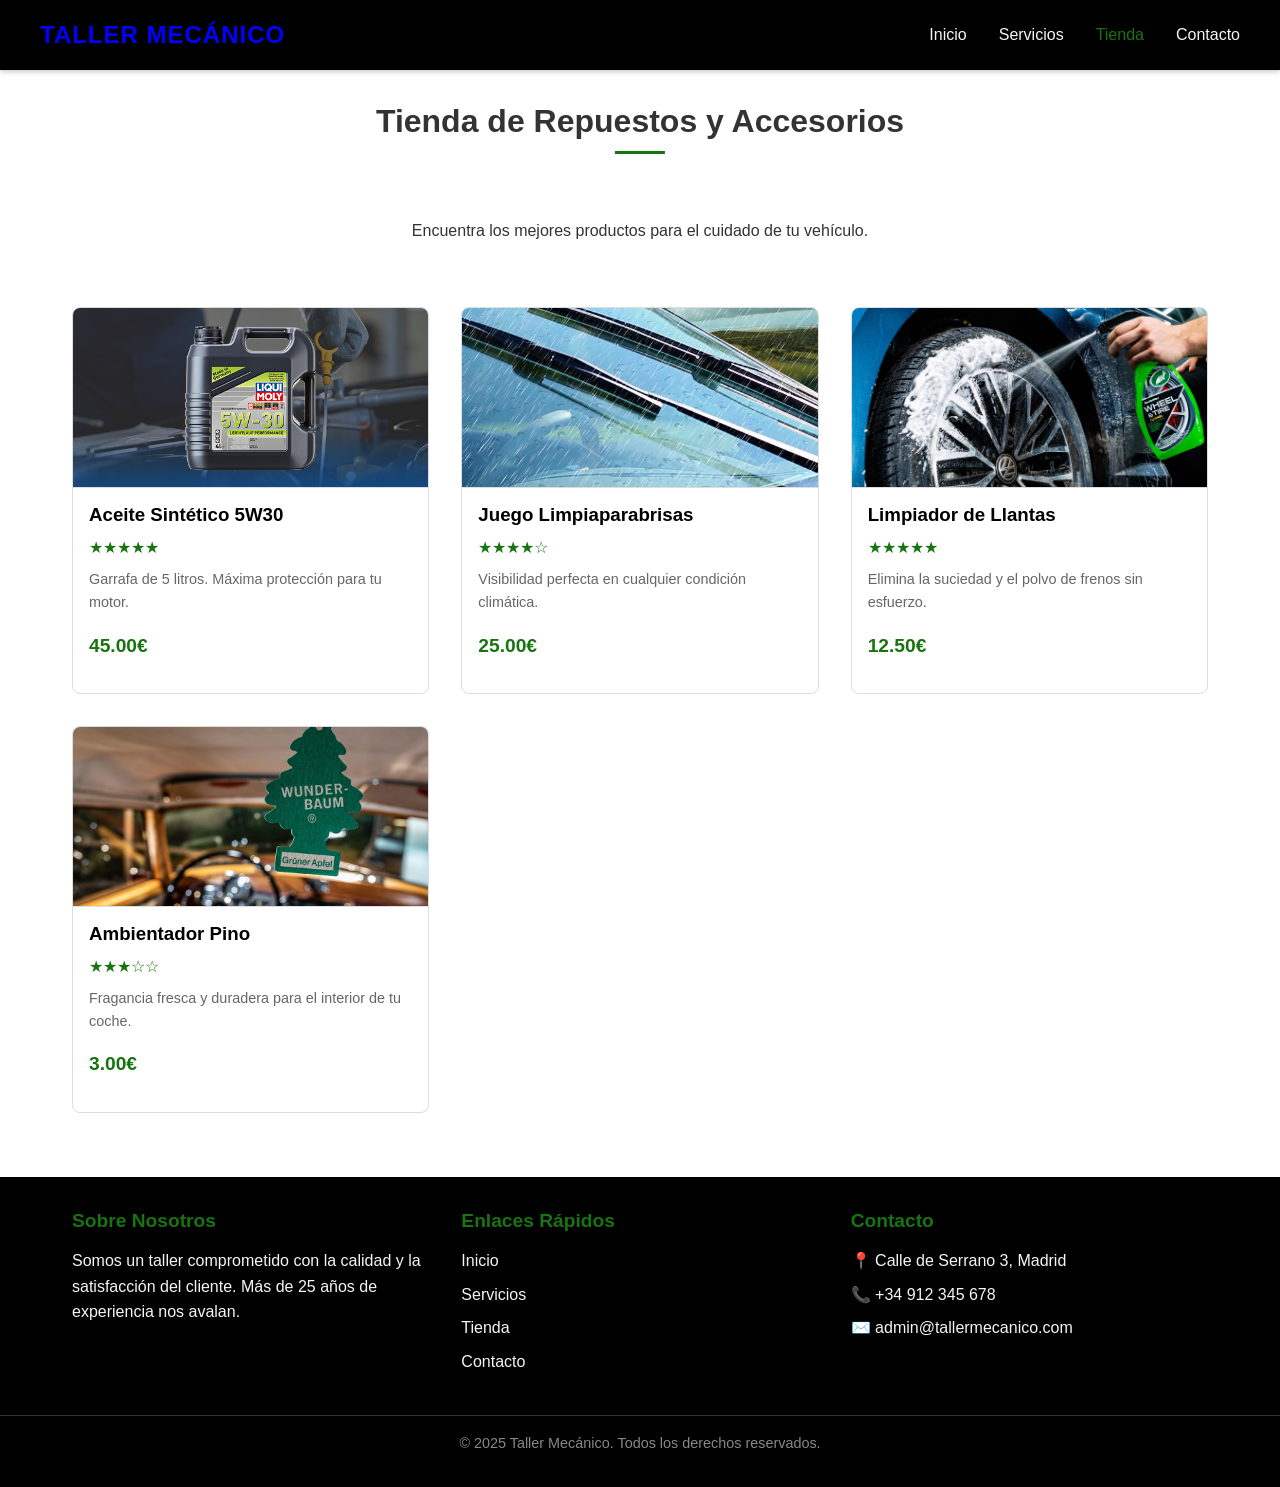
<file: pages/shop.html>
<!DOCTYPE html>
<html lang="es">

<head>
    <meta charset="UTF-8">
    <meta name="viewport" content="width=device-width, initial-scale=1.0">
    <title>Taller Mecánico - Tienda</title>
    <link rel="stylesheet" href="../css/style.css">
</head>

<body>
    <header>
        <div class="header-container">
            <div class="logo">Taller Mecánico</div>
            <nav>
                <ul>
                    <li><a href="../index.html">Inicio</a></li>
                    <li><a href="services.html">Servicios</a></li>
                    <li><a href="shop.html" class="active">Tienda</a></li>
                    <li><a href="contact.html">Contacto</a></li>
                </ul>
            </nav>
        </div>
    </header>

    <main>
        <h1 class="section-title">Tienda de Repuestos y Accesorios</h1>
        <p class="text-center mb-2">Encuentra los mejores productos para el cuidado de tu vehículo.</p>

        <div class="services-grid">
            <!-- Producto 1 -->
            <article class="service-card">
                <img src="../imagenes/producto 1.png">
                <div class="service-card-content">
                    <h3>Aceite Sintético 5W30</h3>
                    <div class="rating">★★★★★</div>
                    <p>Garrafa de 5 litros. Máxima protección para tu motor.</p>
                    <p style="color: var(--color-accent); font-weight: bold; font-size: 1.2rem;">45.00€</p>
                </div>
            </article>

            <!-- Producto 2 -->
            <article class="service-card">
                <img src="../imagenes/producto 2.png">
                <div class="service-card-content">
                    <h3>Juego Limpiaparabrisas</h3>
                    <div class="rating">★★★★☆</div>
                    <p>Visibilidad perfecta en cualquier condición climática.</p>
                    <p style="color: var(--color-accent); font-weight: bold; font-size: 1.2rem;">25.00€</p>
                </div>
            </article>

            <!-- Producto 3 -->
            <article class="service-card">
                <img src="../imagenes/producto 3.png">
                <div class="service-card-content">
                    <h3>Limpiador de Llantas</h3>
                    <div class="rating">★★★★★</div>
                    <p>Elimina la suciedad y el polvo de frenos sin esfuerzo.</p>
                    <p style="color: var(--color-accent); font-weight: bold; font-size: 1.2rem;">12.50€</p>
                </div>
            </article>

            <!-- Producto 4 -->
            <article class="service-card">
                <img src="../imagenes/producto 4.png">
                <div class="service-card-content">
                    <h3>Ambientador Pino</h3>
                    <div class="rating">★★★☆☆</div>
                    <p>Fragancia fresca y duradera para el interior de tu coche.</p>
                    <p style="color: var(--color-accent); font-weight: bold; font-size: 1.2rem;">3.00€</p>
                </div>
            </article>
        </div>
    </main>

    <footer>
        <div class="footer-container">
            <div class="footer-section">
                <h3>Sobre Nosotros</h3>
                <p>Somos un taller comprometido con la calidad y la satisfacción del cliente. Más de 25 años de
                    experiencia nos avalan.</p>
            </div>
            <div class="footer-section">
                <h3>Enlaces Rápidos</h3>
                <ul>
                    <li><a href="../index.html">Inicio</a></li>
                    <li><a href="services.html">Servicios</a></li>
                    <li><a href="shop.html">Tienda</a></li>
                    <li><a href="contact.html">Contacto</a></li>
                </ul>
            </div>
            <div class="footer-section">
                <h3>Contacto</h3>
                <ul>
                    <li>📍 Calle de Serrano 3, Madrid</li>
                    <li>📞 +34 912 345 678</li>
                    <li>✉️ admin@tallermecanico.com</li>
                </ul>
            </div>
        </div>
        <div class="copyright">
            &copy; 2025 Taller Mecánico. Todos los derechos reservados.
        </div>
    </footer>
</body>

</html>
</file>
<file: css/style.css>
:root {
    /* Colores Globales */
    --color-primary: #000000;
    /* Negro para cabecera y pie de página */
    --color-secondary: #1a1a1a;
    /* Gris oscuro para fondos secundarios */


    --color-accent: #187410;  /* Cambiando el color a verde */


    /* Azul Claro (Color principal) */
    --color-accent-hover: #0277BD;
    /* Azul más oscuro para hover */
    --color-text: #333333;
    /* Color de texto principal */
    --color-text-light: #f5f5f5;
    /* Color de texto claro */
    --color-bg: #ffffff;
    /* Fondo blanco */
    --color-bg-alt: #f9f9f9;
    /* Fondo alternativo (gris muy claro) */
    --color-border: #ddd;
    /* Color de bordes */
    --color-success: #28a745;
    /* Verde para éxito */
    --color-error: #dc3545;
    /* Rojo para errores */

    /* Espaciado (Márgenes y Rellenos) */
    --spacing-xs: 0.5rem;
    --spacing-sm: 1rem;
    --spacing-md: 2rem;
    --spacing-lg: 4rem;

    /* Transiciones suaves */
    --transition-fast: 0.3s ease;
}

/* --- Reseteo Básico --- */
* {
    box-sizing: border-box;
    margin: 0;
    padding: 0;
}

body {
    font-family: 'Segoe UI', Roboto, Helvetica, Arial, sans-serif;
    line-height: 1.6;
    color: var(--color-text);
    background-color: var(--color-bg);
    display: flex;
    flex-direction: column;
    min-height: 100vh;
    /* Ocupar al menos toda la altura de la pantalla */
}

a {
    text-decoration: none;
    color: inherit;
    transition: color var(--transition-fast);
}

ul {
    list-style: none;
}

img {
    max-width: 100%;
    display: block;
}

/* --- Tipografía --- */
h1,
h2,
h3 {
    margin-bottom: var(--spacing-sm);
    line-height: 1.2;
}

/* --- Cabecera (Header) --- */
header {
    background-color: var(--color-primary);
    color: var(--color-text-light);
    padding: var(--spacing-sm) var(--spacing-md);
    position: sticky;
    /* Se queda fijo al hacer scroll */
    top: 0;
    z-index: 1000;
    box-shadow: 0 2px 5px rgba(0, 0, 0, 0.2);
}

.header-container {
    display: flex;
    justify-content: space-between;
    align-items: center;
    max-width: 1200px;
    margin: 0 auto;
    /* Centrar horizontalmente */
}

.logo {
    font-size: 1.5rem;
    font-weight: bold;

    /*Dejando el color del logo con color azul*/
    color: blue;
    
    text-transform: uppercase;
    letter-spacing: 1px;
}

/* --- Navegación --- */
nav ul {
    display: flex;
    gap: var(--spacing-md);
}

nav a {
    font-weight: 500;
    padding: 5px 0;
    position: relative;
}

nav a:hover,
nav a.active {
    color: var(--color-accent);
}

/* Efecto de subrayado al pasar el ratón */
nav a::after {
    content: '';
    position: absolute;
    width: 0;
    height: 2px;
    bottom: 0;
    left: 0;
    background-color: var(--color-accent);
    transition: width var(--transition-fast);
}

nav a:hover::after {
    width: 100%;
}  

/* --- Contenido Principal --- */
main {
    flex: 1;
    width: 100%;
    max-width: 1200px;
    margin: 0 auto;
    padding: var(--spacing-md);
}

/* Clase para que el main ocupe todo el ancho (usado en Inicio y Contacto) */
.main-full-width {
    padding: 0;
    max-width: 100%;
}

/* --- Pie de Página (Footer) --- */
footer {
    background-color: var(--color-primary);
    color: var(--color-text-light);
    padding: var(--spacing-md) 0;
    margin-top: auto;
}

.footer-container {
    max-width: 1200px;
    margin: 0 auto;
    padding: 0 var(--spacing-md);
    display: grid;
    grid-template-columns: repeat(auto-fit, minmax(250px, 1fr));
    gap: var(--spacing-md);
}

.footer-section h3 {
    color: var(--color-accent);
    font-size: 1.2rem;
    margin-bottom: var(--spacing-sm);
}

.footer-section ul li {
    margin-bottom: 0.5rem;
}

.footer-section a:hover {
    color: var(--color-accent);
    padding-left: 5px;
}

.copyright {
    text-align: center;
    margin-top: var(--spacing-md);
    padding-top: var(--spacing-sm);
    border-top: 1px solid #333;
    font-size: 0.9rem;
    color: #888;
}

/* --- Botones --- */
.btn {
    display: inline-block;
    padding: 10px 20px;
    background-color: var(--color-accent);
    color: var(--color-primary);
    border: none;
    border-radius: 4px;
    font-weight: bold;
    cursor: pointer;
    transition: all var(--transition-fast);
}

.btn:hover {
    background-color: var(--color-accent-hover);
    transform: translateY(-2px);
    box-shadow: 0 4px 8px rgba(0, 0, 0, 0.2);
}

.btn:active {
    transform: translateY(0);
}

/* Botón Grande (usado en Hero) */
.btn-large {
    font-size: 1.2rem;
    padding: 15px 30px;
}

/* Botón Alternativo (Fondo Negro, Texto Azul) */
.btn-alt {
    background-color: var(--color-primary);
    color: var(--color-accent);
    border: none;
}

/* Botón ancho completo */
.btn-full {
    width: 100%;
}

/* --- Utilidades --- */
.text-center {
    text-align: center;
}

.mb-1 {
    margin-bottom: var(--spacing-sm);
}

.mb-2 {
    margin-bottom: var(--spacing-md);
}

.mt-2 {
    margin-top: 2rem;
}

/* Contenedor centrado estándar */
.container-centered {
    max-width: 1200px;
    margin: 0 auto;
    padding: 0 2rem;
}

/* Títulos de Sección */
.section-title {
    text-align: center;
    margin-bottom: var(--spacing-lg);
    position: relative;
    display: inline-block;
    left: 50%;
    transform: translateX(-50%);
}

.section-title::after {
    content: '';
    display: block;
    width: 50px;
    height: 3px;
    background-color: var(--color-accent);
    margin: 10px auto 0;
}

/* Título alineado a la izquierda */
.section-title-left {
    text-align: left;
    left: 0;
    transform: none;
    margin-bottom: 1.5rem;
}

/* --- Página de Servicios --- */
.services-grid {
    display: grid;
    grid-template-columns: repeat(auto-fill, minmax(280px, 1fr));
    gap: var(--spacing-md);
    padding: var(--spacing-md) 0;
}

.service-card {
    background-color: var(--color-bg);
    border: 1px solid var(--color-border);
    border-radius: 8px;
    overflow: hidden;
    transition: transform var(--transition-fast), box-shadow var(--transition-fast);
    display: flex;
    flex-direction: column;
}

.service-card:hover {
    transform: scale(1.03);
    box-shadow: 0 10px 20px rgba(0, 0, 0, 0.1);
    z-index: 1;
}

.service-card img {
    width: 100%;
    height: 180px;
    object-fit: cover;
    border-bottom: 1px solid var(--color-border);
}

.service-card-content {
    padding: var(--spacing-sm);
    flex: 1;
    display: flex;
    flex-direction: column;
}

.service-card h3 {
    color: var(--color-primary);
    margin-bottom: 0.5rem;
}

.service-card p {
    font-size: 0.9rem;
    color: #666;
    margin-bottom: 1rem;
    flex: 1;
}

.service-card .rating {
    color: var(--color-accent);
    margin-bottom: 0.5rem;
}

/* Elemento Destacado */
.service-card.featured {
    border: 2px solid var(--color-accent);
    position: relative;
}

.service-card.featured::before {
    content: 'DESTACADO';
    position: absolute;
    top: 10px;
    right: 10px;
    background-color: var(--color-accent);
    color: var(--color-primary);
    padding: 2px 8px;
    font-size: 0.7rem;
    font-weight: bold;
    border-radius: 4px;
}

/* --- Página de Detalle --- */
.detail-container {
    display: flex;
    flex-wrap: wrap;
    gap: var(--spacing-md);
}

.detail-content {
    flex: 2;
    min-width: 300px;
}

.detail-sidebar {
    flex: 1;
    min-width: 250px;
    background: var(--color-bg-alt);
    padding: var(--spacing-md);
    border-radius: 8px;
    height: fit-content;
}

/* --- Tablas --- */
table {
    width: 100%;
    border-collapse: collapse;
    margin: var(--spacing-md) 0;
    font-size: 0.95rem;
}

thead {
    background-color: var(--color-primary);
    color: var(--color-text-light);
}

th,
td {
    padding: 12px 15px;
    text-align: left;
    border-bottom: 1px solid var(--color-border);
}

tbody tr:nth-child(even) {
    background-color: #f3f3f3;
}

tbody tr:hover {
    background-color: #e9e9e9;
}

tfoot {
    font-weight: bold;
    background-color: var(--color-secondary);
    color: var(--color-text-light);
}

/* --- Video Responsivo --- */
.video-container {
    position: relative;
    padding-bottom: 56.25%;
    /* Ratio 16:9 */
    height: 0;
    overflow: hidden;
    margin-bottom: var(--spacing-md);
    border-radius: 8px;
}

.video-container iframe {
    position: absolute;
    top: 0;
    left: 0;
    width: 100%;
    height: 100%;
}

/* --- Formulario de Contacto --- */
.form-group {
    margin-bottom: 1.5rem;
}

.form-group label {
    display: block;
    margin-bottom: 0.5rem;
    font-weight: 500;
}

.form-group input,
.form-group select,
.form-group textarea {
    width: 100%;
    padding: 10px;
    border: 1px solid var(--color-border);
    border-radius: 4px;
    font-size: 1rem;
    transition: border-color var(--transition-fast), box-shadow var(--transition-fast);
}

.form-group textarea {
    resize: vertical;
    min-height: 150px;
}

/* Validación del Formulario */
.form-group input:focus,
.form-group select:focus,
.form-group textarea:focus {
    outline: none;
    border-color: var(--color-accent);
    box-shadow: 0 0 0 3px rgba(3, 155, 229, 0.2);
}

/* Iconos de validación (Verde/Rojo) */
.form-group input:not(:placeholder-shown):valid,
.form-group select:not(:placeholder-shown):valid,
.form-group textarea:not(:placeholder-shown):valid {
    border-color: var(--color-success);
    background-image: url("data:image/svg+xml,%3Csvg xmlns='http://www.w3.org/2000/svg' width='24' height='24' viewBox='0 0 24 24' fill='none' stroke='%2328a745' stroke-width='2' stroke-linecap='round' stroke-linejoin='round'%3E%3Cpolyline points='20 6 9 17 4 12'%3E%3C/polyline%3E%3C/svg%3E");
    background-repeat: no-repeat;
    background-position: right 10px center;
    padding-right: 40px;
}

.form-group input:not(:placeholder-shown):invalid,
.form-group select:not(:placeholder-shown):invalid,
.form-group textarea:not(:placeholder-shown):invalid {
    border-color: var(--color-error);
    background-image: url("data:image/svg+xml,%3Csvg xmlns='http://www.w3.org/2000/svg' width='24' height='24' viewBox='0 0 24 24' fill='none' stroke='%23dc3545' stroke-width='2' stroke-linecap='round' stroke-linejoin='round'%3E%3Ccircle cx='12' cy='12' r='10'%3E%3C/circle%3E%3Cline x1='12' y1='8' x2='12' y2='12'%3E%3C/line%3E%3Cline x1='12' y1='16' x2='12.01' y2='16'%3E%3C/line%3E%3C/svg%3E");
    background-repeat: no-repeat;
    background-position: right 10px center;
    padding-right: 40px;
}

form:valid button[type="submit"] {
    background-color: var(--color-success);
    color: white;
}

/* --- Sección Hero (Pantalla Completa) --- */
.hero-fullscreen {
    height: 100vh;
    width: 100%;
    background-size: cover;
    background-position: top center;
    /* Enfocar arriba para ver la cabeza */
    background-repeat: no-repeat;
    display: flex;
    flex-direction: column;
    justify-content: center;
    align-items: center;
    text-align: center;
    color: white;
    position: relative;
    margin-top: -70px;
    /* Compensar altura del header */
    padding-top: 70px;
}

.hero-overlay {
    position: absolute;
    top: 0;
    left: 0;
    width: 100%;
    height: 100%;
    background: rgba(0, 0, 0, 0.5);
    /* Capa oscura para leer texto */
    z-index: 1;
}

.hero-content {
    position: relative;
    z-index: 2;
    max-width: 800px;
    padding: 20px;
}

.hero-title {
    font-size: 3.5rem;
    margin-bottom: 1rem;
    color: white;
    text-shadow: 2px 2px 4px rgba(0, 0, 0, 0.5);
}

.hero-subtitle {
    font-size: 1.5rem;
    margin-bottom: 2rem;
    text-shadow: 1px 1px 2px rgba(0, 0, 0, 0.5);
}

.hero-buttons {
    display: flex;
    gap: 1rem;
    justify-content: center;
}

/* --- Sección Sobre Nosotros --- */
.about-section {
    padding: var(--spacing-lg) 0;
    background-color: var(--color-bg);
}

.about-container {
    display: flex;
    flex-wrap: wrap;
    align-items: center;
    gap: var(--spacing-lg);
}

.about-text {
    flex: 1;
    min-width: 300px;
}

.about-images {
    flex: 1;
    min-width: 300px;
    display: grid;
    grid-template-columns: repeat(2, 1fr);
    gap: var(--spacing-sm);
}

.about-images img {
    width: 100%;
    height: 250px;
    object-fit: cover;
    border-radius: 8px;
    transition: transform var(--transition-fast);
}

.about-images img:hover {
    transform: scale(1.05);
}

.about-images img:nth-child(1) {
    margin-top: 2rem;
}

.about-images img:nth-child(2) {
    margin-bottom: 2rem;
}

/* --- Sección Características (Iconos) --- */
.features-section {
    padding: var(--spacing-lg) 0;
    background-color: var(--color-bg-alt);
}

.features-grid {
    display: grid;
    grid-template-columns: repeat(auto-fit, minmax(250px, 1fr));
    gap: var(--spacing-md);
    text-align: center;
}

.feature-item {
    padding: var(--spacing-md);
    background: var(--color-bg);
    border-radius: 8px;
    box-shadow: 0 2px 5px rgba(0, 0, 0, 0.05);
    transition: transform var(--transition-fast);
}

.feature-item:hover {
    transform: translateY(-5px);
}

.feature-icon {
    font-size: 2.5rem;
    color: var(--color-accent);
    margin-bottom: 1rem;
}

/* --- Sección Resumen Servicios --- */
.summary-section {
    padding: 4rem 2rem;
    max-width: 1200px;
    margin: 0 auto;
}

.summary-grid {
    display: grid;
    grid-template-columns: repeat(auto-fit, minmax(300px, 1fr));
    gap: 2rem;
}

.card-center {
    padding: 2rem;
    background: var(--color-bg-alt);
    border-radius: 8px;
    box-shadow: 0 2px 5px rgba(0, 0, 0, 0.1);
    text-align: center;
    transition: transform 0.3s ease;
}

.card-center h3 {
    color: var(--color-accent);
}

/* --- Sección Testimonios --- */
.testimonials-section {
    padding: var(--spacing-lg) 0;
    background-color: var(--color-bg);
}

.testimonial-card {
    background: var(--color-bg-alt);
    padding: var(--spacing-md);
    border-radius: 8px;
    position: relative;
    border-left: 4px solid var(--color-accent);
}

.testimonial-text {
    font-style: italic;
    margin-bottom: 1rem;
}

.testimonial-author {
    font-weight: bold;
    text-align: right;
}

/* --- Página de Contacto (Rediseño) --- */
.contact-page-wrapper {
    min-height: calc(100vh - 70px);
    background-size: cover;
    background-position: center;
    display: flex;
    justify-content: center;
    align-items: center;
    padding: var(--spacing-md);
    position: relative;
}

.contact-overlay {
    position: absolute;
    top: 0;
    left: 0;
    width: 100%;
    height: 100%;
    background: rgba(0, 0, 0, 0.6);
    z-index: 1;
}

.contact-container-floating {
    position: relative;
    z-index: 2;
    background: rgba(255, 255, 255, 0.95);
    padding: var(--spacing-lg);
    border-radius: 8px;
    box-shadow: 0 10px 30px rgba(0, 0, 0, 0.3);
    max-width: 600px;
    width: 100%;
}

.text-small {
    color: #666;
    font-size: 0.8rem;
}









/* ■■ FAVORITO: borde dorado y badge ■■ */
.service-card.favorito {
border: 3px solid gold;
position: relative;
}
.badge-favorito {
display: inline-block;
background-color: gold;
color: #333;
font-weight: bold;
font-size: 0.8rem;
padding: 3px 10px;
border-radius: 20px;
margin-bottom: 6px;
display: block;
}
</file>
<file: css/estilo.css>
/* Estilo para la imagen miniatura en la página principal */
.miniatura {
    width: 100%;
    height: auto;

    cursor: pointer;
}
</file>
